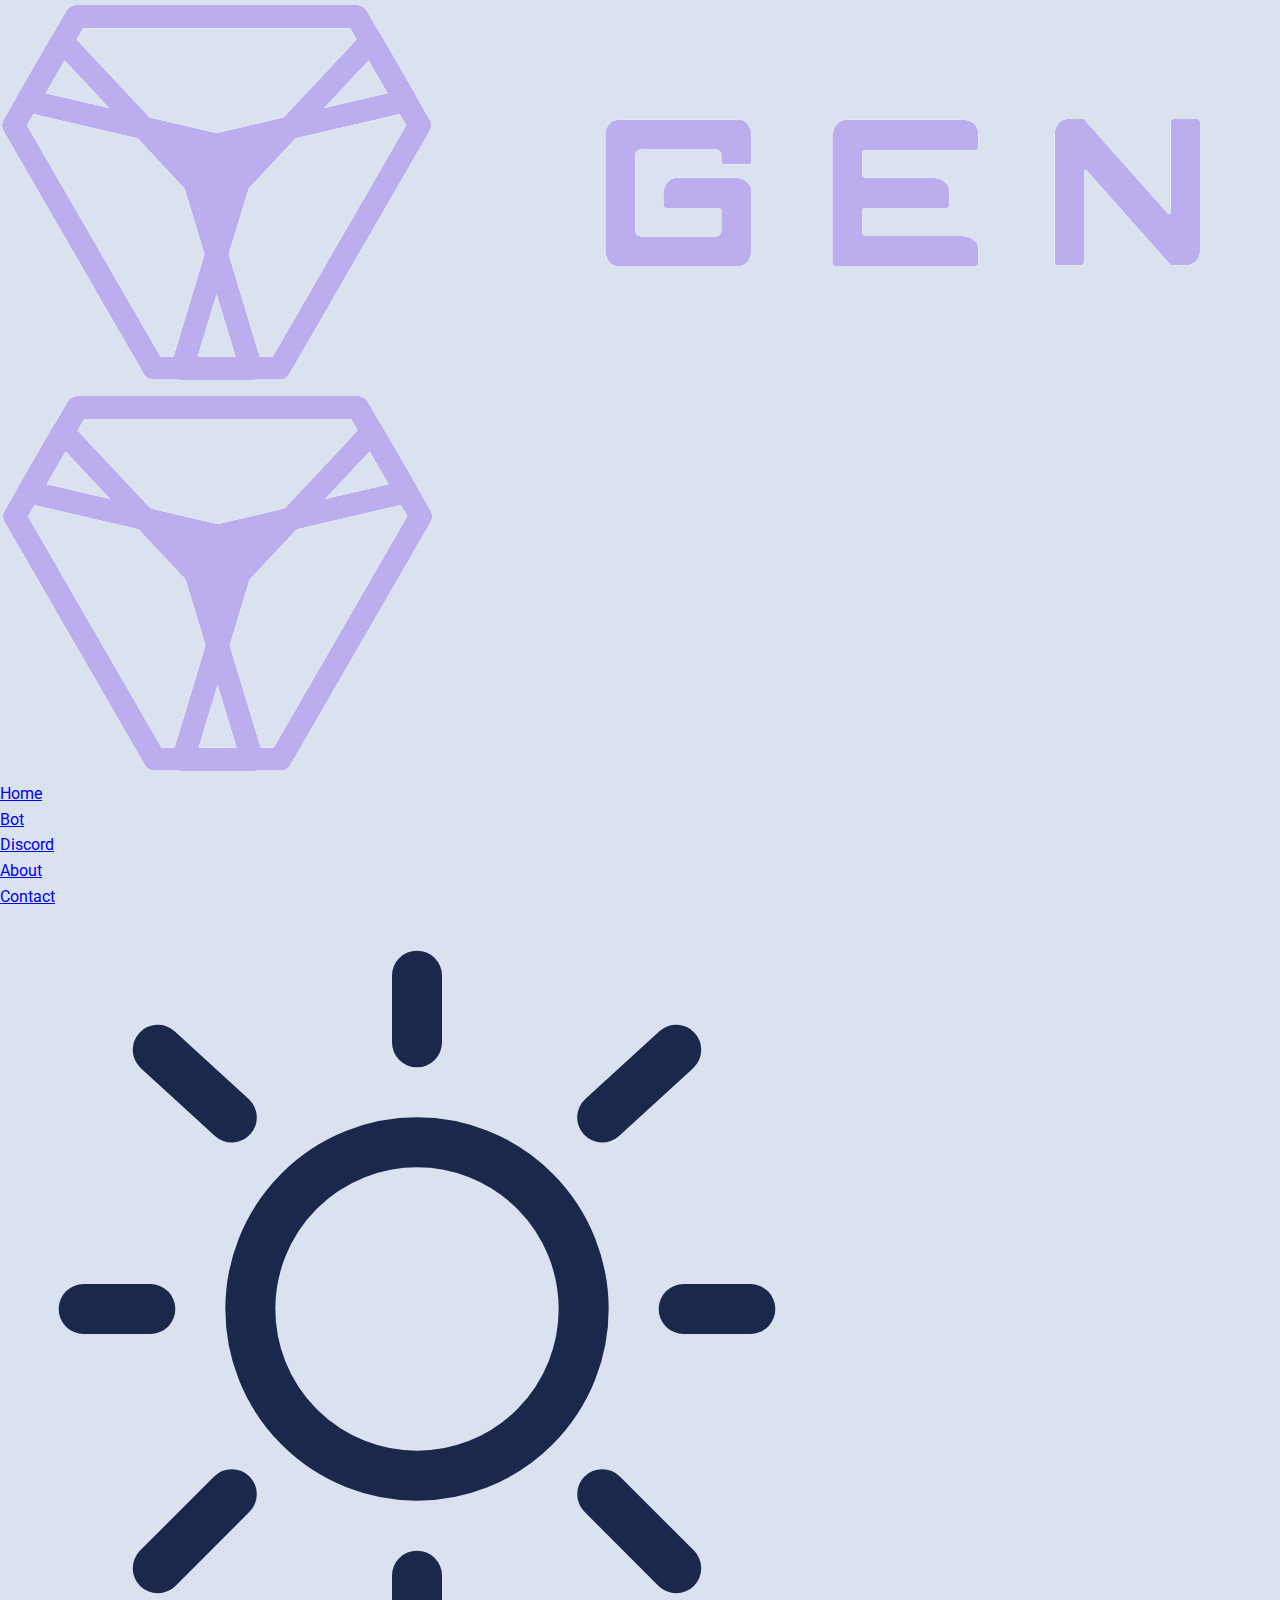
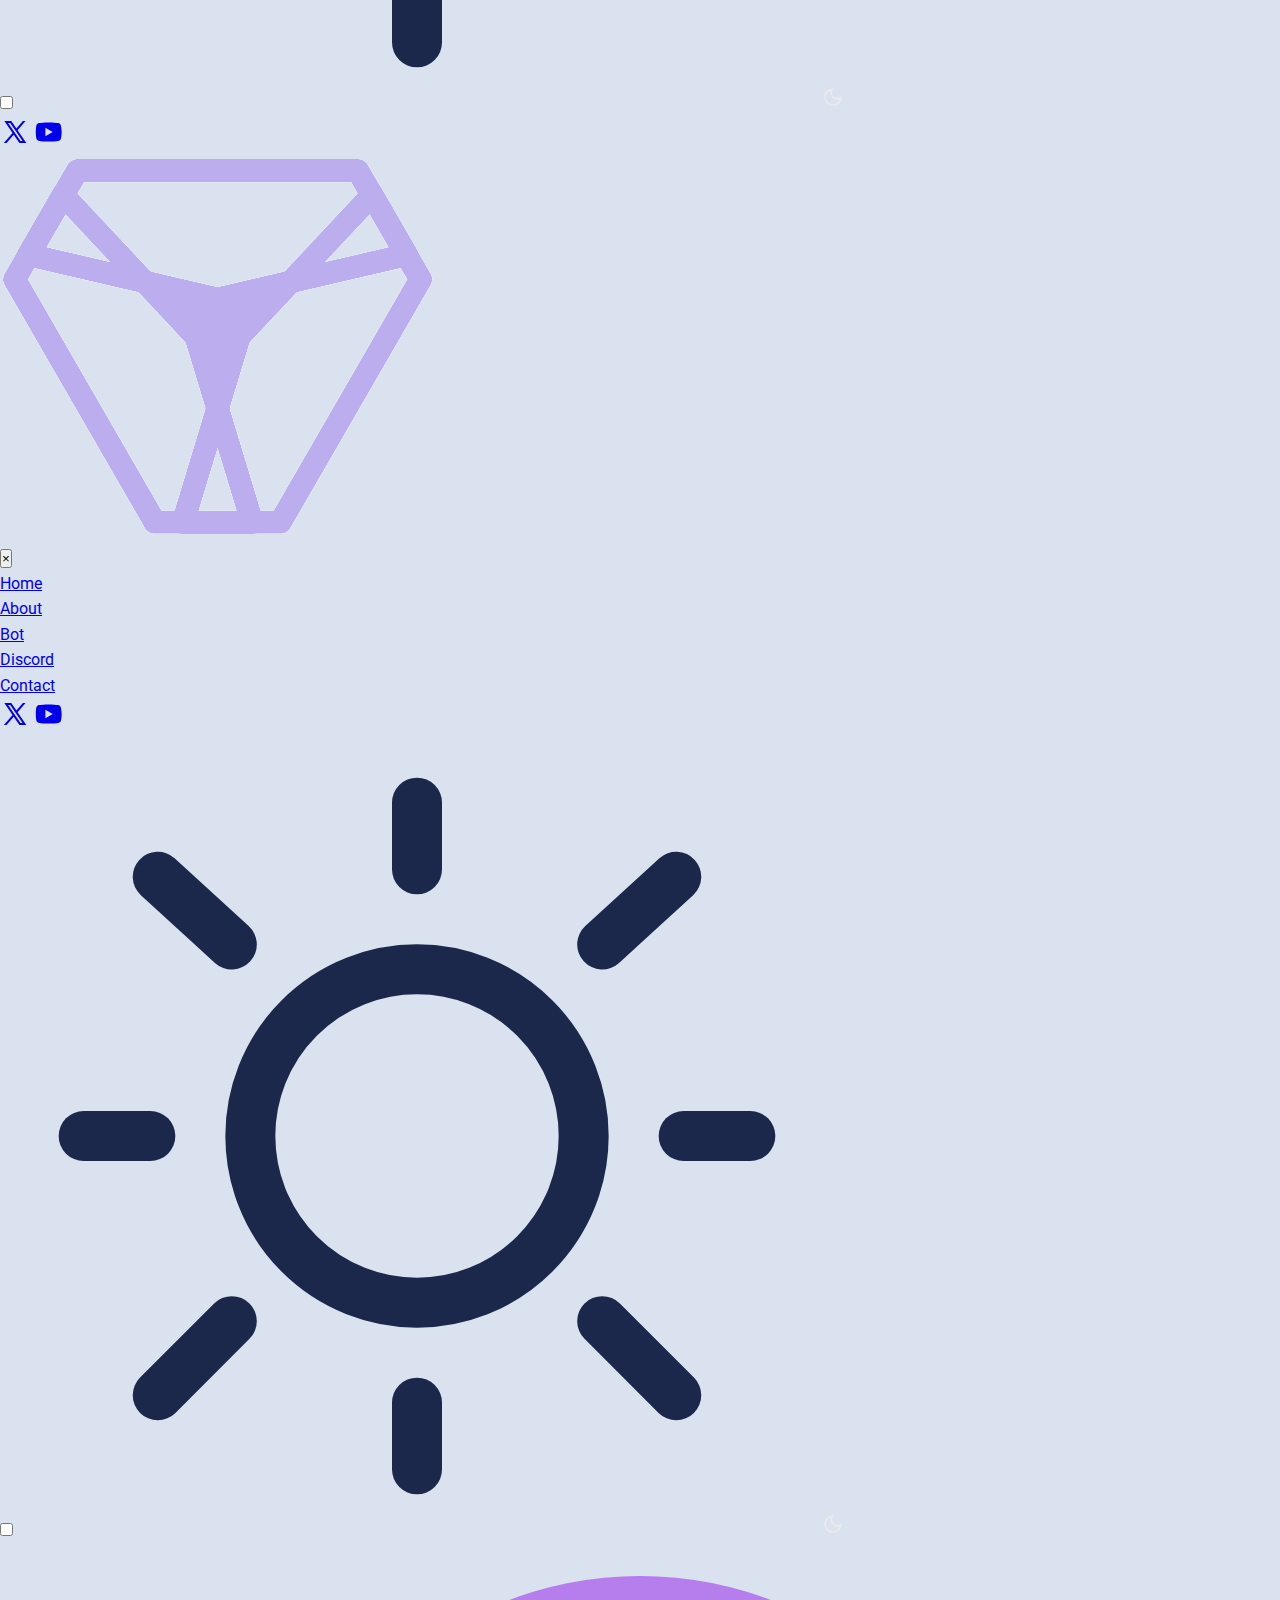
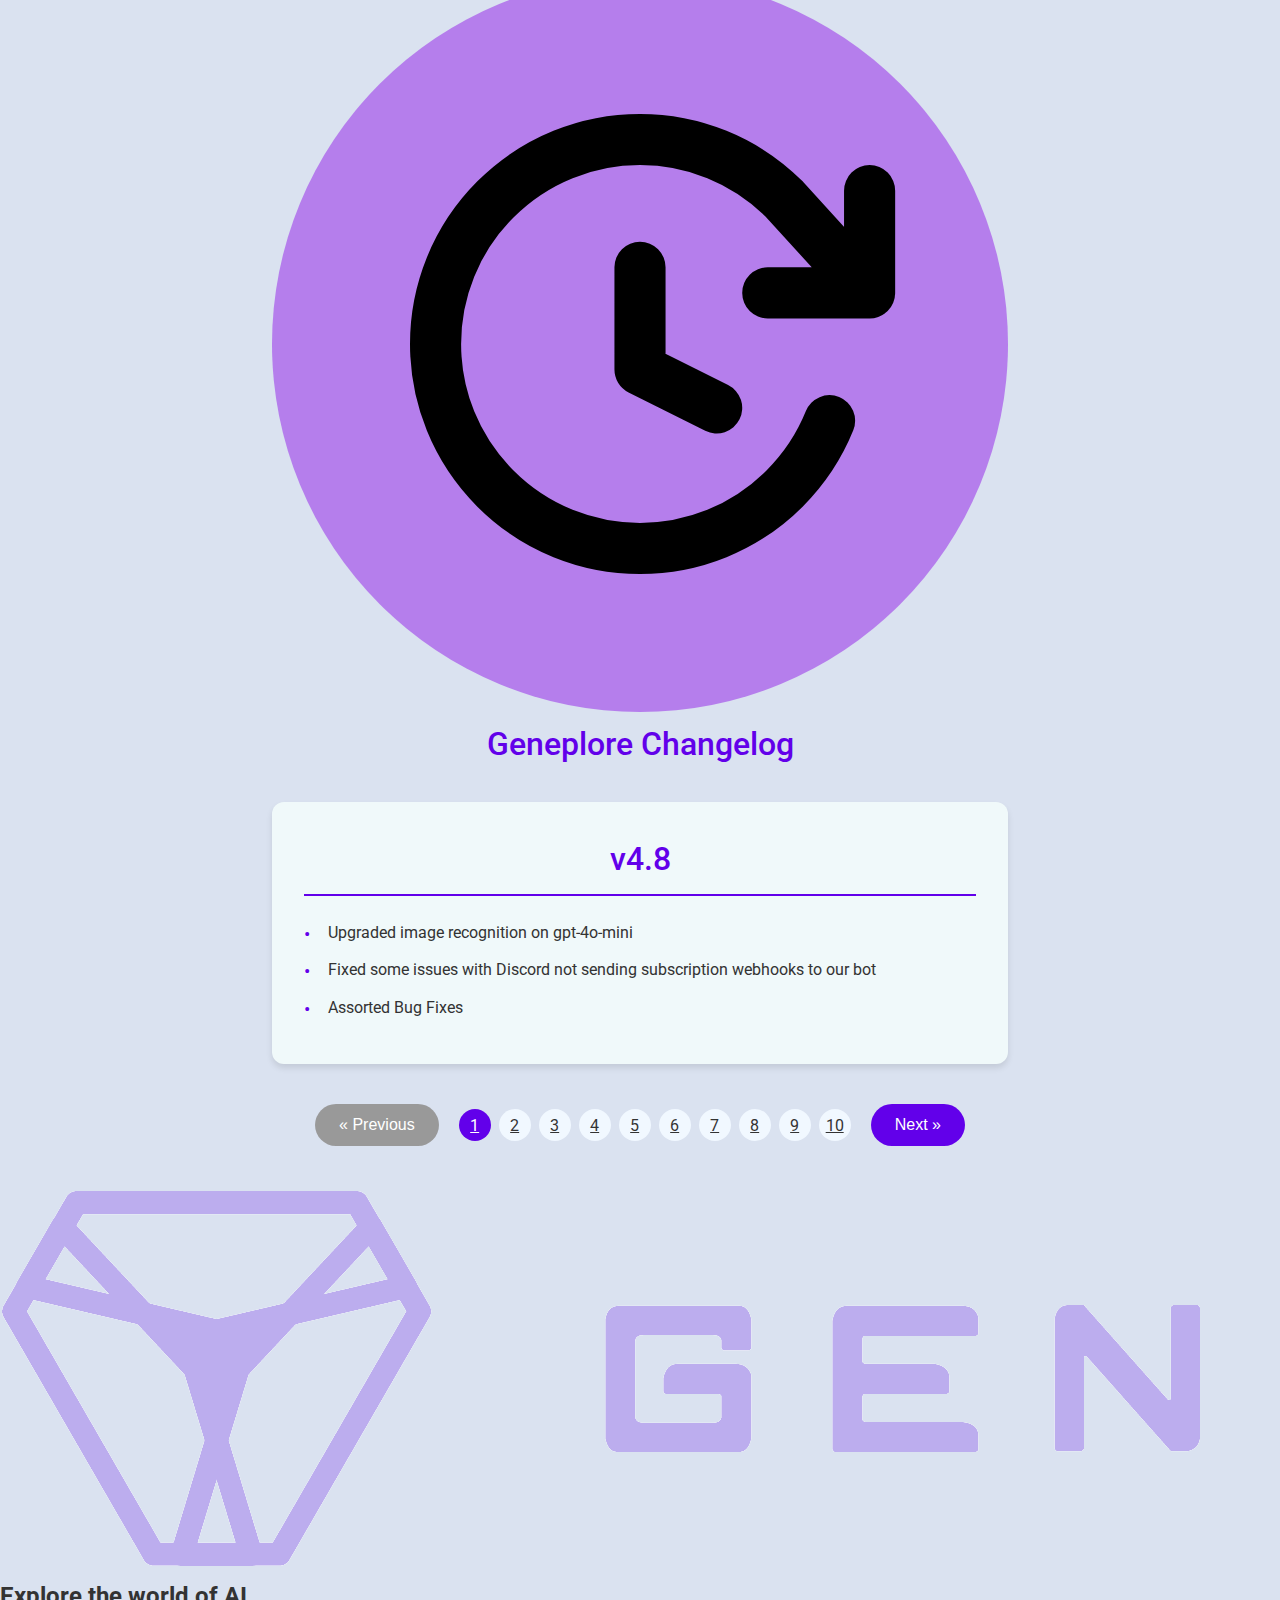
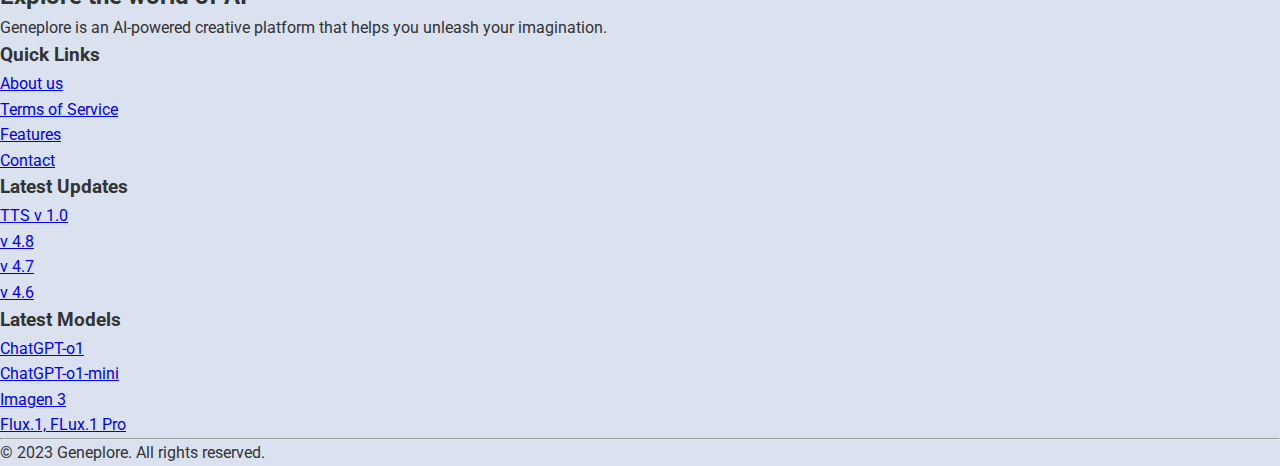
<file: site/changelog.html>
<!DOCTYPE html>
<html lang="en">
    <head>
        <meta charset="UTF-8">
        <meta name="viewport" content="width=device-width, initial-scale=1.0">
        <title>Geneplore - Changelog</title>
        <link rel="stylesheet" href="/css/main.css">
        <link rel="stylesheet" href="/css/changelog.css">
        <link rel="preconnect" href="https://fonts.googleapis.com">
        <link rel="preconnect" href="https://fonts.gstatic.com" crossorigin>
        <link
            href="https://fonts.googleapis.com/css2?family=Montserrat:wght@700;800&family=Open+Sans:wght@400;600&display=swap"
            rel="stylesheet">
        <link
            href="https://api.fontshare.com/v2/css?f[]=clash-display@700,600&f[]=satoshi@700,500,400&display=swap"
            rel="stylesheet">
        <link
            href="https://fonts.googleapis.com/css2?family=Syne:wght@700;800&family=DM+Sans:wght@400;700&display=swap"
            rel="stylesheet">
        <link
            href="https://fonts.googleapis.com/css2?family=Poppins:ital,wght@0,100;0,200;0,300;0,400;0,500;0,600;0,700;0,800;0,900;1,100;1,200;1,300;1,400;1,500;1,600;1,700;1,800;1,900&?family=Montserrat:ital,wght@0,100;0,200;0,300;0,400;0,500;0,600;0,700;0,800;0,900;1,100;1,200;1,300;1,400;1,500;1,600;1,700;1,800;1,900&?family=Roboto:ital,wght@0,100;0,300;0,400;0,500;0,700;0,900;1,100;1,300;1,400;1,500;1,700;1,900&display=swap"
            rel="stylesheet">
        <link
            rel="stylesheet"
            href>
        <link rel="shortcut icon"
            href="/img/geneplore_color_logo_circular.png"
            type="image/x-icon">
        <style>
        @font-face {
        font-family: ProximaNova;
        src: url(https://cdn.auth0.com/fonts/proxima-nova/proximanova-regular-webfont-webfont.eot);
        src: url(https://cdn.auth0.com/fonts/proxima-nova/proximanova-regular-webfont-webfont.eot?#iefix) format('embedded-opentype'), url(https://cdn.auth0.com/fonts/proxima-nova/proximanova-regular-webfont-webfont.woff) format('woff');
        font-weight: 400;
        font-style: normal
        }

        @font-face {
        font-family: ProximaNova;
        src: url(https://cdn.auth0.com/fonts/proxima-nova/proximanova-semibold-webfont-webfont.eot);
        src: url(https://cdn.auth0.com/fonts/proxima-nova/proximanova-semibold-webfont-webfont.eot?#iefix) format('embedded-opentype'), url(https://cdn.auth0.com/fonts/proxima-nova/proximanova-semibold-webfont-webfont.woff) format('woff');
        font-weight: 600;
        font-style: normal}

        @font-face {
            font-family: neue haas grotesk display pro;
            font-style: italic;
            font-weight: 400;
            src: local('Neue Haas Grotesk Display Pro'), url(https://fonts.cdnfonts.com/s/47998/NeueHaasDisplayLightItalic.woff) format('woff')
        }

        @font-face {
            font-family: neue haas grotesk display pro;
            font-style: normal;
            font-weight: 100;
            src: local('Neue Haas Grotesk Display Pro'), url(https://fonts.cdnfonts.com/s/47998/NeueHaasDisplayXXThin.woff) format('woff')
        }

        @font-face {
            font-family: neue haas grotesk display pro;
            font-style: italic;
            font-weight: 100;
            src: local('Neue Haas Grotesk Display Pro'), url(https://fonts.cdnfonts.com/s/47998/NeueHaasDisplayXXThinItalic.woff) format('woff')
        }

        @font-face {
            font-family: neue haas grotesk display pro;
            font-style: normal;
            font-weight: 200;
            src: local('Neue Haas Grotesk Display Pro'), url(https://fonts.cdnfonts.com/s/47998/NeueHaasDisplayXThin.woff) format('woff')
        }

        @font-face {
            font-family: neue haas grotesk display pro;
            font-style: italic;
            font-weight: 200;
            src: local('Neue Haas Grotesk Display Pro'), url(https://fonts.cdnfonts.com/s/47998/NeueHaasDisplayXThinItalic.woff) format('woff')
        }

        @font-face {
            font-family: neue haas grotesk display pro;
            font-style: normal;
            font-weight: 300;
            src: local('Neue Haas Grotesk Display Pro'), url(https://fonts.cdnfonts.com/s/47998/NeueHaasDisplayThin.woff) format('woff')
        }

        @font-face {
            font-family: neue haas grotesk display pro;
            font-style: italic;
            font-weight: 300;
            src: local('Neue Haas Grotesk Display Pro'), url(https://fonts.cdnfonts.com/s/47998/NeueHaasDisplayThinItalic.woff) format('woff')
        }

        @font-face {
            font-family: neue haas grotesk display pro;
            font-style: normal;
            font-weight: 500;
            src: local('Neue Haas Grotesk Display Pro'), url(https://fonts.cdnfonts.com/s/47998/NeueHaasDisplayRoman.woff) format('woff')
        }

        @font-face {
            font-family: neue haas grotesk display pro;
            font-style: italic;
            font-weight: 500;
            src: local('Neue Haas Grotesk Display Pro'), url(https://fonts.cdnfonts.com/s/47998/NeueHaasDisplayRomanItalic.woff) format('woff')
        }

        @font-face {
            font-family: neue haas grotesk display pro;
            font-style: normal;
            font-weight: 600;
            src: local('Neue Haas Grotesk Display Pro'), url(https://fonts.cdnfonts.com/s/47998/NeueHaasDisplayMediu.woff) format('woff')
        }

        @font-face {
            font-family: neue haas grotesk display pro;
            font-style: italic;
            font-weight: 600;
            src: local('Neue Haas Grotesk Display Pro'), url(https://fonts.cdnfonts.com/s/47998/NeueHaasDisplayMediumItalic.woff) format('woff')
        }

        @font-face {
            font-family: neue haas grotesk display pro;
            font-style: normal;
            font-weight: 700;
            src: local('Neue Haas Grotesk Display Pro'), url(https://fonts.cdnfonts.com/s/47998/NeueHaasDisplayBold.woff) format('woff')
        }

        @font-face {
            font-family: neue haas grotesk display pro;
            font-style: italic;
            font-weight: 700;
            src: local('Neue Haas Grotesk Display Pro'), url(https://fonts.cdnfonts.com/s/47998/NeueHaasDisplayBoldItalic.woff) format('woff')
        }

        @font-face {
            font-family: neue haas grotesk display pro;
            font-style: normal;
            font-weight: 900;
            src: local('Neue Haas Grotesk Display Pro'), url(https://fonts.cdnfonts.com/s/47998/NeueHaasDisplayBlack.woff) format('woff')
        }

        @font-face {
            font-family: neue haas grotesk display pro;
            font-style: italic;
            font-weight: 900;
            src: local('Neue Haas Grotesk Display Pro'), url(https://fonts.cdnfonts.com/s/47998/NeueHaasDisplayBlackItalic.woff) format('woff')
        }
        </style>
        <script language=JavaScript>            
            function rtclickcheck(keyp){ if (navigator.appName == "Netscape" && keyp.which == 3){ alert(message); return false; }
            
            if (navigator.appVersion.indexOf("MSIE") != -1 && event.button == 2) { alert(message); return false; } }
            
            document.onmousedown = rtclickcheck;
            
            </script>
        <script type="text/javascript">
        function mousehandler(e) {
            var myevent = (isNS) ? e : event;
            var eventbutton = (isNS) ? myevent.which : myevent.button;
            if ((eventbutton == 2) || (eventbutton == 3)) return false;
        }
        document.oncontextmenu = mischandler;
        document.onmousedown = mousehandler;
        document.onmouseup = mousehandler;
        function disableCtrlKeyCombination(e) {
            var forbiddenKeys = new Array("a", "s", "c", "x","u");
            var key;
            var isCtrl;
            if (window.event) {
                key = window.event.keyCode;
                if (window.event.ctrlKey)
                    isCtrl = true;
                else
                    isCtrl = false;
            }
            else {
                key = e.which;
                if (e.ctrlKey)
                    isCtrl = true;
                else
                    isCtrl = false;
            }
            if (isCtrl) {
                for (i = 0; i < forbiddenKeys.length; i++) {
                    if (forbiddenKeys[i].toLowerCase() == String.fromCharCode(key).toLowerCase()) {
                        return false;
                    }
                }
            }
            return true;
        }
    </script>
        <script>
        document.addEventListener('keydown', (event) => {
                
                if (event.ctrlKey && event.key === 'u') {
                  event.preventDefault();
                  alert('Viewing source code is disabled.');
                }

                if (event.ctrlKey && event.shiftKey && event.key === 'I') {
                  event.preventDefault();
                  alert('Opening developer tools is disabled.');
                }
              });</script>
    </head>

    <body oncontextmenu="return false">
        <header>
            <nav class="navbar">
                <a href="/index.html" class="logo">
                    <img src="/img/geneplore.png" alt="GENEPLORE AI Logo">
                    <img src="/img/geneplore-mini.png"
                        alt="geneplore-mini">
                </a>
                <ul class="nav-links">
                    <li><a href="index.html">Home</a></li>
                    <li><a
                            href="https://discord.com/oauth2/authorize?client_id=1089317211652509811">Bot</a></li>
                    <li><a href="https://geneplo.re/discord">Discord</a></li>
                    <li><a href="about.html">About</a></li>
                    <li><a href="contact.html">Contact</a></li>
                </ul>
                <span class="other">
                    <div class="theme-toggle main-theme-toggle">
                        <input title="checkbox" type="checkbox"
                            id="theme-switch" />
                        <label for="theme-switch">
                            <svg class="theme-icon sun-icon" width="800px"
                                height="800px"
                                viewBox="0 0 24 24" fill="none"
                                xmlns="http://www.w3.org/2000/svg">
                                <circle cx="12" cy="12" r="5" stroke="#1C274C"
                                    stroke-width="1.5" />
                                <path d="M12 2V4" stroke="#1C274C"
                                    stroke-width="1.5" stroke-linecap="round" />
                                <path d="M12 20V22" stroke="#1C274C"
                                    stroke-width="1.5" stroke-linecap="round" />
                                <path d="M4 12L2 12" stroke="#1C274C"
                                    stroke-width="1.5" stroke-linecap="round" />
                                <path d="M22 12L20 12" stroke="#1C274C"
                                    stroke-width="1.5" stroke-linecap="round" />
                                <path d="M19.7778 4.22266L17.5558 6.25424"
                                    stroke="#1C274C" stroke-width="1.5"
                                    stroke-linecap="round" />
                                <path d="M4.22217 4.22266L6.44418 6.25424"
                                    stroke="#1C274C" stroke-width="1.5"
                                    stroke-linecap="round" />
                                <path d="M6.44434 17.5557L4.22211 19.7779"
                                    stroke="#1C274C" stroke-width="1.5"
                                    stroke-linecap="round" />
                                <path d="M19.7778 19.7773L17.5558 17.5551"
                                    stroke="#1C274C" stroke-width="1.5"
                                    stroke-linecap="round" />
                            </svg>
                            <svg class="theme-icon moon-icon"
                                xmlns="http://www.w3.org/2000/svg"
                                height="24px" viewBox="0 -960 960 960"
                                width="24px" fill="#e8eaed"><path
                                    d="M480-120q-150 0-255-105T120-480q0-150 105-255t255-105q14 0 27.5 1t26.5 3q-41 29-65.5 75.5T444-660q0 90 63 153t153 63q55 0 101-24.5t75-65.5q2 13 3 26.5t1 27.5q0 150-105 255T480-120Zm0-80q88 0 158-48.5T740-375q-20 5-40 8t-40 3q-123 0-209.5-86.5T364-660q0-20 3-40t8-40q-78 32-126.5 102T200-480q0 116 82 198t198 82Zm-10-270Z" /></svg>
                        </label>
                    </div>
                    <div class="social-links">
                        <a title="X" href="https://x.com/geneplore"><svg
                                xmlns="http://www.w3.org/2000/svg" x="0px"
                                y="0px" width="30" height="30"
                                fill="currentColor"
                                viewBox="0 0 30 30">
                                <path
                                    d="M26.37,26l-8.795-12.822l0.015,0.012L25.52,4h-2.65l-6.46,7.48L11.28,4H4.33l8.211,11.971L12.54,15.97L3.88,26h2.65 l7.182-8.322L19.42,26H26.37z M10.23,6l12.34,18h-2.1L8.12,6H10.23z"></path>
                            </svg></a>
                        <a title="YouTube"
                            href="https://youtube.com/@geneplore">
                            <svg xmlns="http://www.w3.org/2000/svg" x="0px"
                                y="0px" width="30" height="30"
                                fill="currentColor"
                                viewBox="0 0 50 50">
                                <path
                                    d="M 44.898438 14.5 C 44.5 12.300781 42.601563 10.699219 40.398438 10.199219 C 37.101563 9.5 31 9 24.398438 9 C 17.800781 9 11.601563 9.5 8.300781 10.199219 C 6.101563 10.699219 4.199219 12.199219 3.800781 14.5 C 3.398438 17 3 20.5 3 25 C 3 29.5 3.398438 33 3.898438 35.5 C 4.300781 37.699219 6.199219 39.300781 8.398438 39.800781 C 11.898438 40.5 17.898438 41 24.5 41 C 31.101563 41 37.101563 40.5 40.601563 39.800781 C 42.800781 39.300781 44.699219 37.800781 45.101563 35.5 C 45.5 33 46 29.398438 46.101563 25 C 45.898438 20.5 45.398438 17 44.898438 14.5 Z M 19 32 L 19 18 L 31.199219 25 Z"></path>
                            </svg>
                        </a>
                    </div>
                    <div class="hamburger">
                        <span></span>
                        <span></span>
                        <span></span>
                    </div>
                </span>
            </nav>
        </header>
        <div class="offcanvas-menu">
            <div class="offcanvas-menu-header">
                <div class="logo">
                    <img src="/img/geneplore-mini.png"
                        alt="GENEPLORE AI Logo">
                </div>
                <button class="close-menu" type="button">&times;</button>
            </div>
            <ul class="offcanvas-nav-links">
                <li><a href="index.html">Home</a></li>
                <li><a href="about.html">About</a></li>
                <li><a
                        href="https://discord.com/oauth2/authorize?client_id=1089317211652509811">Bot</a></li>
                <li><a href="https://geneplo.re/discord">Discord</a></li>
                <li><a href="contact.html">Contact</a></li>
            </ul>
            <div class="menu-social">
                <a title="X" href="https://x.com/geneplore"><svg
                        xmlns="http://www.w3.org/2000/svg" x="0px"
                        y="0px" width="30" height="30"
                        fill="currentColor"
                        viewBox="0 0 30 30">
                        <path
                            d="M26.37,26l-8.795-12.822l0.015,0.012L25.52,4h-2.65l-6.46,7.48L11.28,4H4.33l8.211,11.971L12.54,15.97L3.88,26h2.65 l7.182-8.322L19.42,26H26.37z M10.23,6l12.34,18h-2.1L8.12,6H10.23z"></path>
                    </svg></a>
                <a title="YouTube"
                    href="https://youtube.com/@geneplore">
                    <svg xmlns="http://www.w3.org/2000/svg" x="0px"
                        y="0px" width="30" height="30"
                        fill="currentColor"
                        viewBox="0 0 50 50">
                        <path
                            d="M 44.898438 14.5 C 44.5 12.300781 42.601563 10.699219 40.398438 10.199219 C 37.101563 9.5 31 9 24.398438 9 C 17.800781 9 11.601563 9.5 8.300781 10.199219 C 6.101563 10.699219 4.199219 12.199219 3.800781 14.5 C 3.398438 17 3 20.5 3 25 C 3 29.5 3.398438 33 3.898438 35.5 C 4.300781 37.699219 6.199219 39.300781 8.398438 39.800781 C 11.898438 40.5 17.898438 41 24.5 41 C 31.101563 41 37.101563 40.5 40.601563 39.800781 C 42.800781 39.300781 44.699219 37.800781 45.101563 35.5 C 45.5 33 46 29.398438 46.101563 25 C 45.898438 20.5 45.398438 17 44.898438 14.5 Z M 19 32 L 19 18 L 31.199219 25 Z"></path>
                    </svg>
                </a>
            </div>
            <div class="theme-toggle">
                <input title="checkbox" type="checkbox"
                    id="theme-switch2" />
                <label for="theme-switch2">
                    <svg class="theme-icon sun-icon" width="800px"
                        height="800px"
                        viewBox="0 0 24 24" fill="none"
                        xmlns="http://www.w3.org/2000/svg">
                        <circle cx="12" cy="12" r="5" stroke="#1C274C"
                            stroke-width="1.5" />
                        <path d="M12 2V4" stroke="#1C274C"
                            stroke-width="1.5" stroke-linecap="round" />
                        <path d="M12 20V22" stroke="#1C274C"
                            stroke-width="1.5" stroke-linecap="round" />
                        <path d="M4 12L2 12" stroke="#1C274C"
                            stroke-width="1.5" stroke-linecap="round" />
                        <path d="M22 12L20 12" stroke="#1C274C"
                            stroke-width="1.5" stroke-linecap="round" />
                        <path d="M19.7778 4.22266L17.5558 6.25424"
                            stroke="#1C274C" stroke-width="1.5"
                            stroke-linecap="round" />
                        <path d="M4.22217 4.22266L6.44418 6.25424"
                            stroke="#1C274C" stroke-width="1.5"
                            stroke-linecap="round" />
                        <path d="M6.44434 17.5557L4.22211 19.7779"
                            stroke="#1C274C" stroke-width="1.5"
                            stroke-linecap="round" />
                        <path d="M19.7778 19.7773L17.5558 17.5551"
                            stroke="#1C274C" stroke-width="1.5"
                            stroke-linecap="round" />
                    </svg>
                    <svg class="theme-icon moon-icon"
                        xmlns="http://www.w3.org/2000/svg"
                        height="24px" viewBox="0 -960 960 960"
                        width="24px" fill="#e8eaed"><path
                            d="M480-120q-150 0-255-105T120-480q0-150 105-255t255-105q14 0 27.5 1t26.5 3q-41 29-65.5 75.5T444-660q0 90 63 153t153 63q55 0 101-24.5t75-65.5q2 13 3 26.5t1 27.5q0 150-105 255T480-120Zm0-80q88 0 158-48.5T740-375q-20 5-40 8t-40 3q-123 0-209.5-86.5T364-660q0-20 3-40t8-40q-78 32-126.5 102T200-480q0 116 82 198t198 82Zm-10-270Z" /></svg>
                </label>
            </div>
        </div>
        <div class="offcanvas-overlay"></div>
        <main>
            <svg viewBox="-2.4 -2.4 28.80 28.80" fill="none" class="icon"
                xmlns="http://www.w3.org/2000/svg"><g id="SVGRepo_bgCarrier"
                    stroke-width="0"><rect x="-2.4" y="-2.4" width="28.80"
                        height="28.80" rx="14.4" fill="#b57eec"
                        strokewidth="0"></rect></g><g id="SVGRepo_tracerCarrier"
                    stroke-linecap="round" stroke-linejoin="round"></g><g
                    id="SVGRepo_iconCarrier"> <path
                        d="M20.9844 10H17M20.9844 10V6M20.9844 10L17.6569 6.34315C14.5327 3.21895 9.46734 3.21895 6.34315 6.34315C3.21895 9.46734 3.21895 14.5327 6.34315 17.6569C9.46734 20.781 14.5327 20.781 17.6569 17.6569C18.4407 16.873 19.0279 15.9669 19.4184 15M12 9V13L15 14.5"
                        stroke="#000000" stroke-width="2" stroke-linecap="round"
                        stroke-linejoin="round"></path> </g></svg>
            <h1>Geneplore Changelog</h1>
            <section class="changelog">
                <div id="changelog-content">

                </div>
                <div class="pagination">
                    <button type="button" id="prev-page"
                        class="pagination-btn">&laquo; Previous</button>
                    <div id="page-numbers"></div>
                    <button type="button" id="next-page"
                        class="pagination-btn">Next
                        &raquo;</button>
                </div>
            </section>
        </main>

        <footer class="footer">
            <div class="footer-logo">
                <img src="/img/geneplore.png" alt="Geneplore Logo">
            </div>
            <div class="footer-content">
                <div class="footer-section">
                    <h2 class="footer-title">Explore the world of AI</h2>
                    <p>Geneplore is an AI-powered creative platform that
                        helps
                        you unleash your imagination.</p>
                </div>
                <div class="footer-section">
                    <h3>Quick Links</h3>
                    <ul>
                        <li><a href="about.html">About us</a></li>
                        <li><a href="terms.html">Terms of Service</a></li>
                        <li><a
                                href="features.html">Features</a></li>
                        <li><a href="contact.html">Contact</a></li>
                    </ul>
                </div>
                <div class="footer-section">
                    <h3>Latest Updates</h3>
                    <ul>
                        <li><a href="changelog.html#vttsv10">TTS v 1.0</a></li>
                        <li><a href="changelog.html#v48">v 4.8</a></li>
                        <li><a href="changelog.html#v47">v 4.7</a></li>
                        <li><a href="changelog.html#v46">v 4.6</a></li>
                    </ul>
                </div>
                <div class="footer-section">
                    <h3>Latest Models</h3>
                    <ul>
                        <li><a href="models.html#o1">ChatGPT-o1</a></li>
                        <li><a
                                href="models.html#o1-mini">ChatGPT-o1-mini</a></li>
                        <li><a href="models.html#imagen-3">Imagen 3</a></li>
                        <li><a href="models.html#flux-1">Flux.1, FLux.1
                                Pro</a></li>
                    </ul>
                </div>
            </div>
            <div class="footer-social">
                <hr>
            </div>
            <div class="footer-bottom">
                <p>&copy; 2023 Geneplore. All rights reserved.</p>
            </div>
        </footer>
        <script>
                document.addEventListener('DOMContentLoaded', function() {
                    const modelLinks = document.querySelectorAll('.model-link');
                    
                    modelLinks.forEach(link => {
                        link.addEventListener('click', function(e) {
                            e.preventDefault();
                            
                            const targetId = this.getAttribute('href').substring(1);
                            const targetElement = document.getElementById(targetId);
                            
                            if (targetElement) {
                                targetElement.scrollIntoView({
                                    behavior: 'smooth',
                                    block: 'start'
                                });
                                targetElement.classList.add('highlight');
                                setTimeout(() => {
                                    targetElement.classList.remove('highlight');
                                }, 2000);
                            }
                        });
                    });
                });
                </script>
        <script src="/js/main.js"></script>
        <script src="/js/changelog.js"></script>
        <script src="/js/navbar.js"></script>
    </body>
</html>
</file>
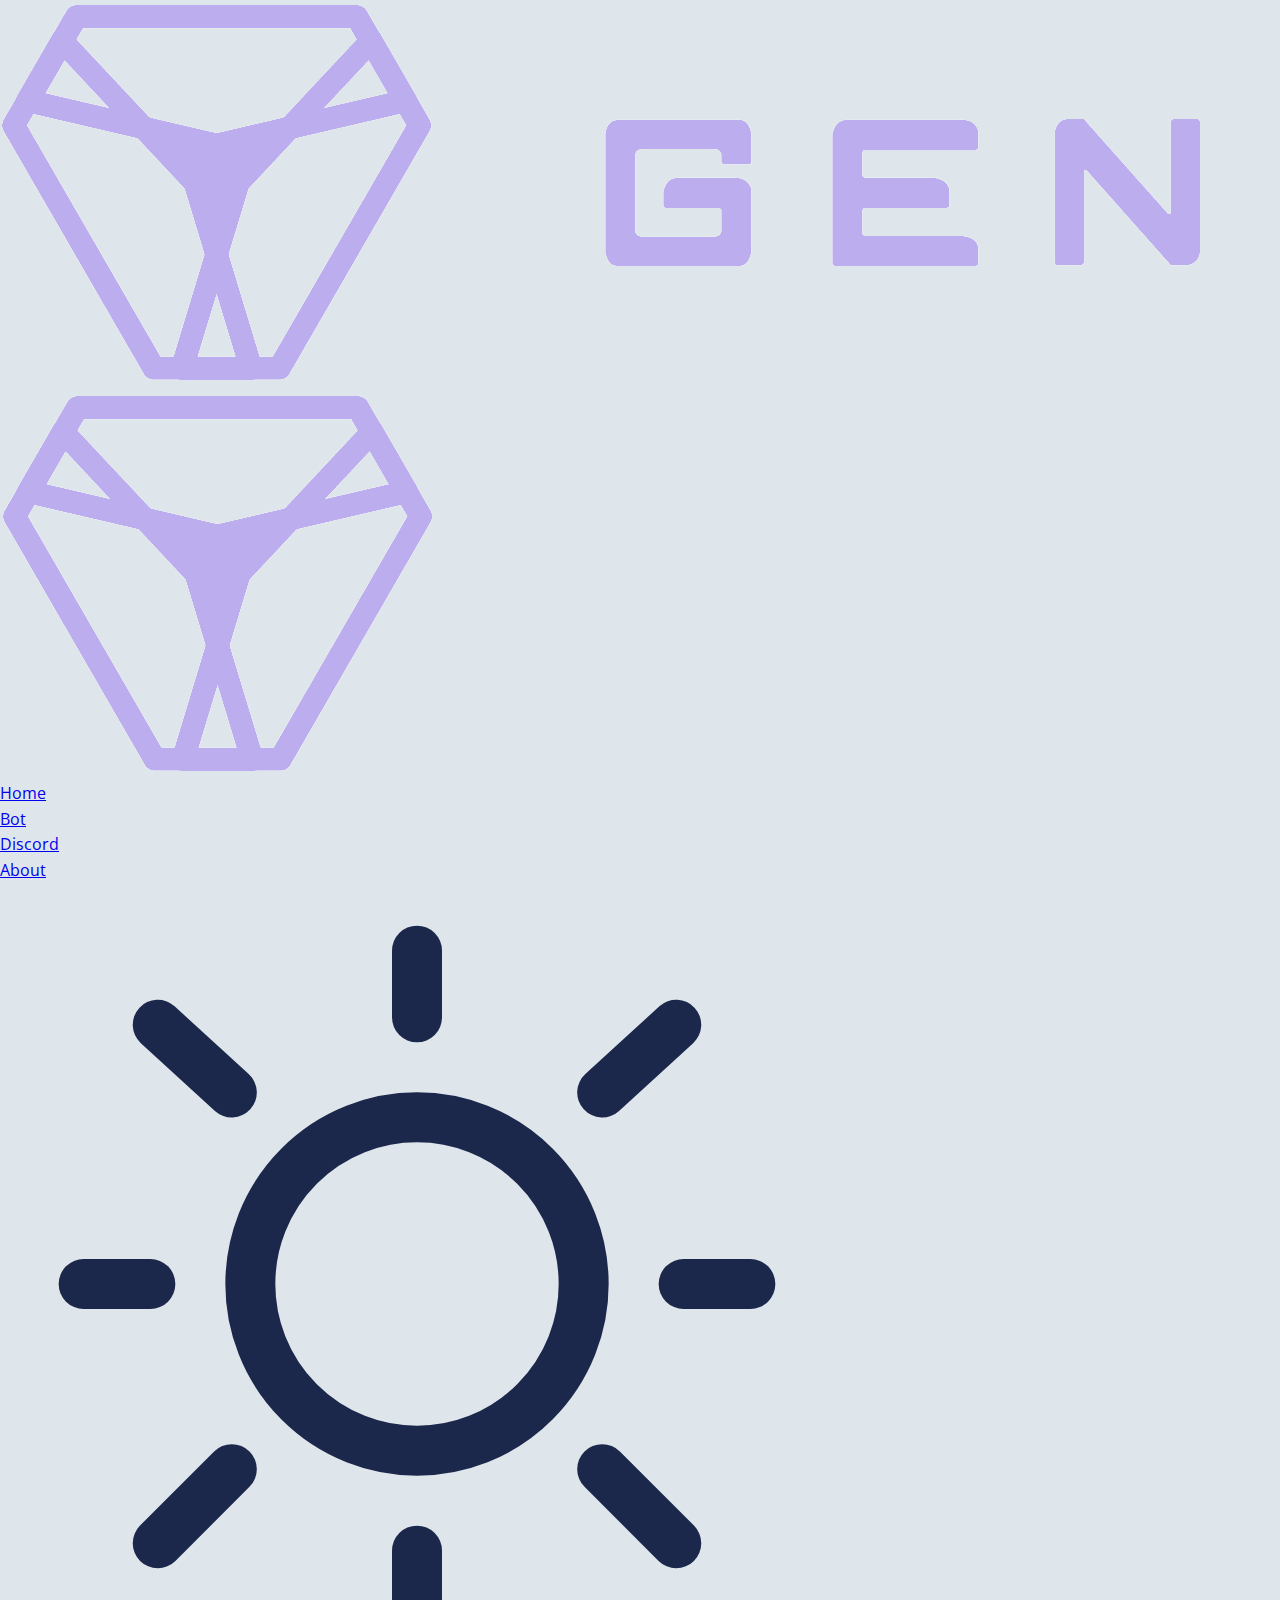
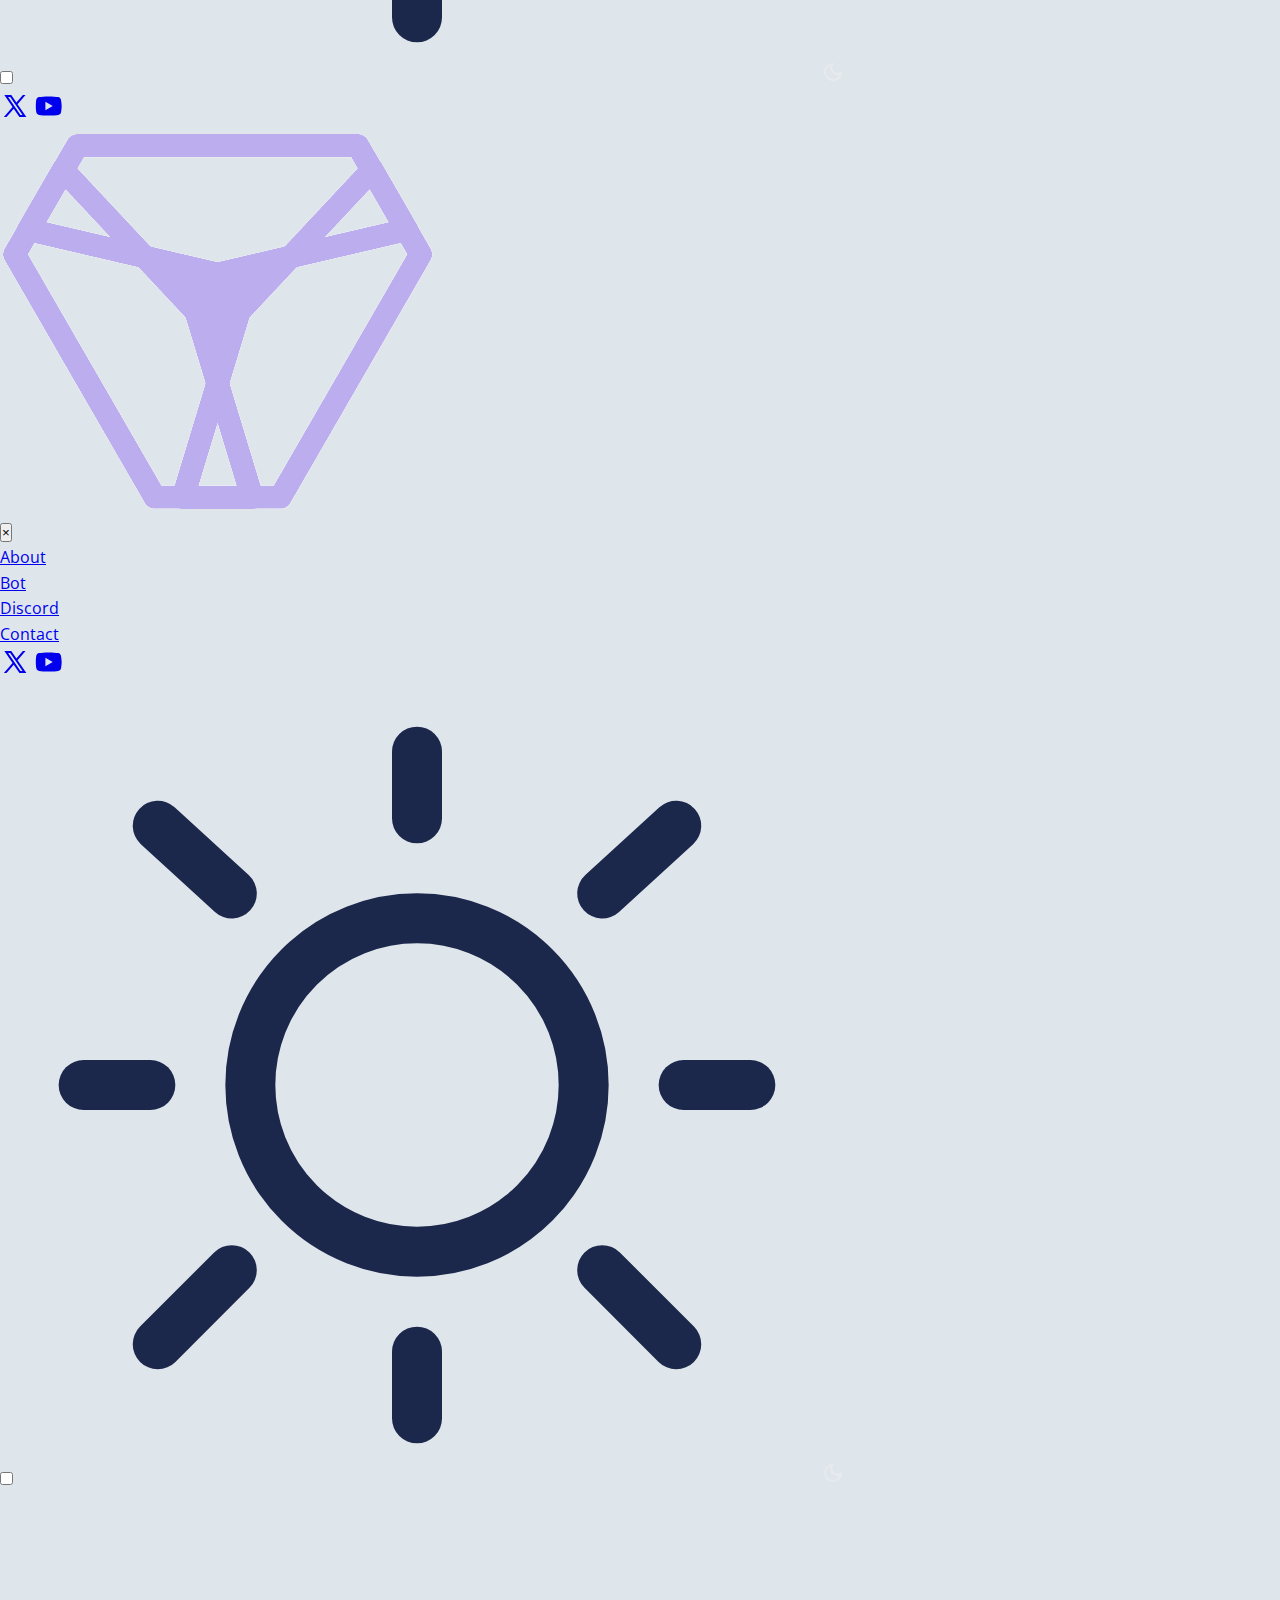
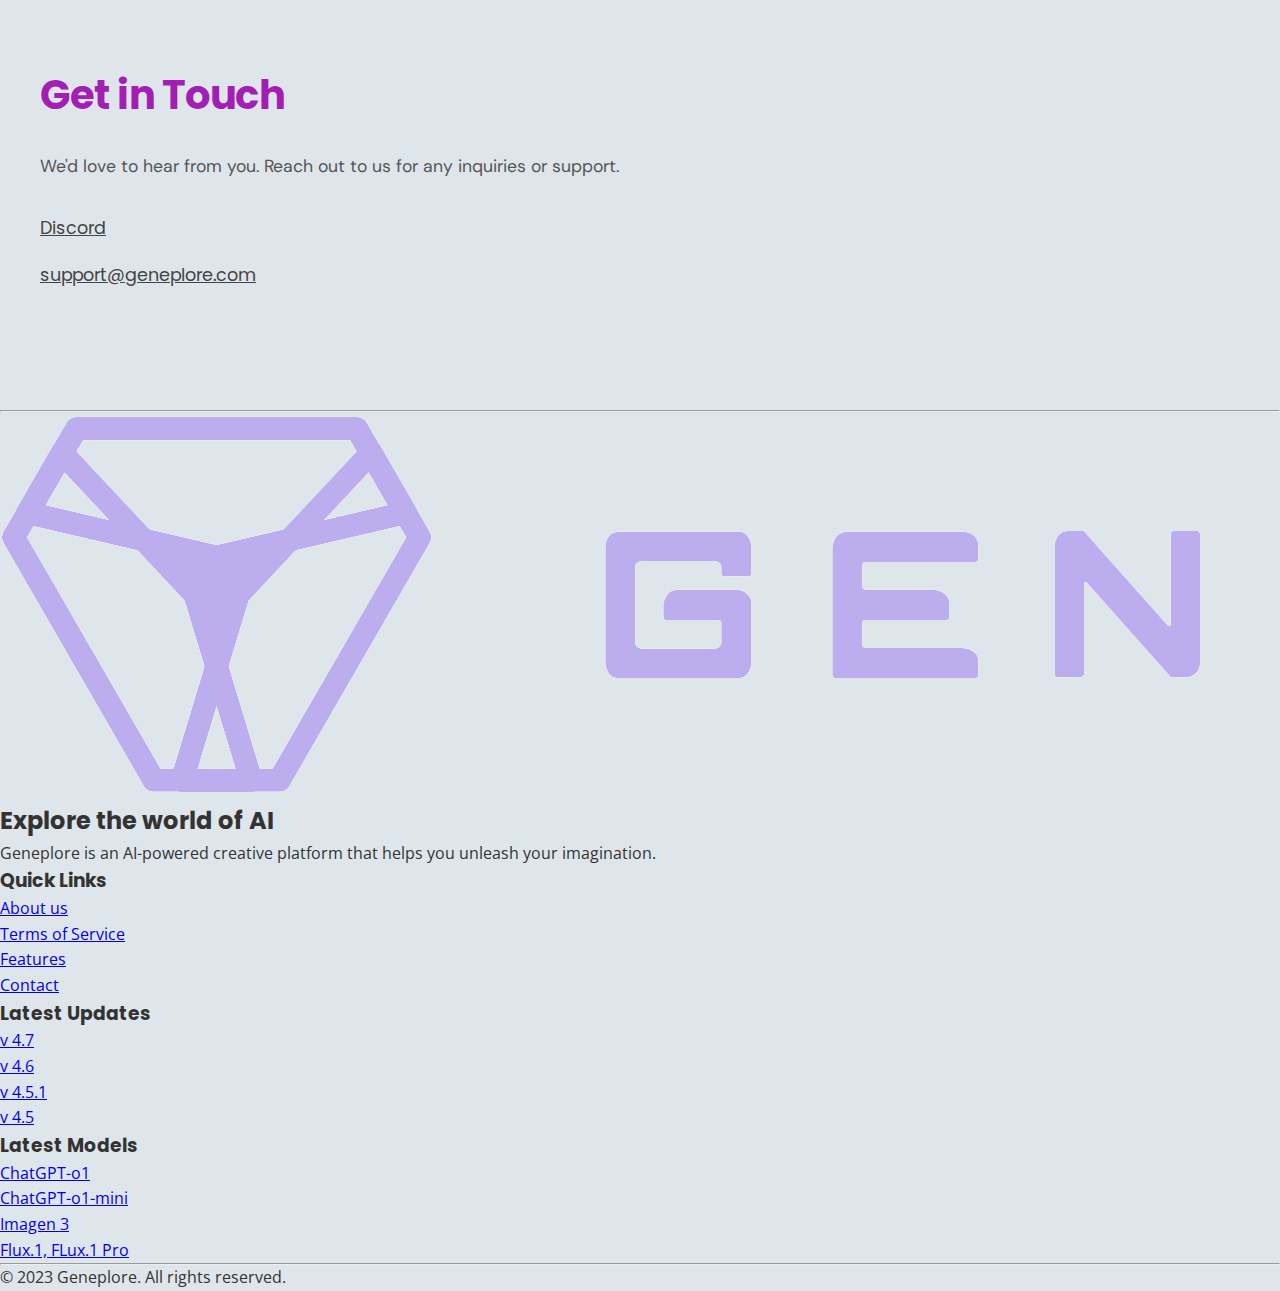
<file: site/contact.html>
<!DOCTYPE html>
<html lang="en">

    <head>
        <meta charset="UTF-8">
        <meta name="viewport" content="width=device-width, initial-scale=1.0">
        <title>Contact Us - Geneplore AI</title>
        <link rel="stylesheet" href="/css/contact.css">
        <link rel="stylesheet" href="/css/main.css">
        <link rel="preconnect" href="https://fonts.googleapis.com">
        <link rel="preconnect" href="https://fonts.gstatic.com" crossorigin>
        <link
            href="https://fonts.googleapis.com/css2?family=Montserrat:wght@700;800&family=Open+Sans:wght@400;600&display=swap"
            rel="stylesheet">
        <link
            href="https://api.fontshare.com/v2/css?f[]=clash-display@700,600&f[]=satoshi@700,500,400&display=swap"
            rel="stylesheet">
        <link
            href="https://fonts.googleapis.com/css2?family=Syne:wght@700;800&family=DM+Sans:wght@400;700&display=swap"
            rel="stylesheet">
        <link
            href="https://fonts.googleapis.com/css2?family=Poppins:ital,wght@0,100;0,200;0,300;0,400;0,500;0,600;0,700;0,800;0,900;1,100;1,200;1,300;1,400;1,500;1,600;1,700;1,800;1,900&?family=Montserrat:ital,wght@0,100;0,200;0,300;0,400;0,500;0,600;0,700;0,800;0,900;1,100;1,200;1,300;1,400;1,500;1,600;1,700;1,800;1,900&?family=Roboto:ital,wght@0,100;0,300;0,400;0,500;0,700;0,900;1,100;1,300;1,400;1,500;1,700;1,900&display=swap"
            rel="stylesheet">
        <link
            rel="stylesheet"
            href>
        <link rel="shortcut icon" href="/img/geneplore_color_logo_circular.png"
            type="image/x-icon">
        <style>
                @font-face {
    font-family: ProximaNova;
    src: url(https://cdn.auth0.com/fonts/proxima-nova/proximanova-regular-webfont-webfont.eot);
    src: url(https://cdn.auth0.com/fonts/proxima-nova/proximanova-regular-webfont-webfont.eot?#iefix) format('embedded-opentype'), url(https://cdn.auth0.com/fonts/proxima-nova/proximanova-regular-webfont-webfont.woff) format('woff');
    font-weight: 400;
    font-style: normal
}

@font-face {
    font-family: ProximaNova;
    src: url(https://cdn.auth0.com/fonts/proxima-nova/proximanova-semibold-webfont-webfont.eot);
    src: url(https://cdn.auth0.com/fonts/proxima-nova/proximanova-semibold-webfont-webfont.eot?#iefix) format('embedded-opentype'), url(https://cdn.auth0.com/fonts/proxima-nova/proximanova-semibold-webfont-webfont.woff) format('woff');
    font-weight: 600;
    font-style: normal
}
            </style>
            <script language=JavaScript>            
                function rtclickcheck(keyp){ if (navigator.appName == "Netscape" && keyp.which == 3){ alert(message); return false; }
                
                if (navigator.appVersion.indexOf("MSIE") != -1 && event.button == 2) { alert(message); return false; } }
                
                document.onmousedown = rtclickcheck;
                
                </script>
<script type="text/javascript">
        function mousehandler(e) {
            var myevent = (isNS) ? e : event;
            var eventbutton = (isNS) ? myevent.which : myevent.button;
            if ((eventbutton == 2) || (eventbutton == 3)) return false;
        }
        document.oncontextmenu = mischandler;
        document.onmousedown = mousehandler;
        document.onmouseup = mousehandler;
        function disableCtrlKeyCombination(e) {
            var forbiddenKeys = new Array("a", "s", "c", "x","u");
            var key;
            var isCtrl;
            if (window.event) {
                key = window.event.keyCode;
                if (window.event.ctrlKey)
                    isCtrl = true;
                else
                    isCtrl = false;
            }
            else {
                key = e.which;
                if (e.ctrlKey)
                    isCtrl = true;
                else
                    isCtrl = false;
            }
            if (isCtrl) {
                for (i = 0; i < forbiddenKeys.length; i++) {
                    if (forbiddenKeys[i].toLowerCase() == String.fromCharCode(key).toLowerCase()) {
                        return false;
                    }
                }
            }
            return true;
        }
    </script>
                <script>document.addEventListener('keydown', (event) => {
                
                    if (event.ctrlKey && event.key === 'u') {
                      event.preventDefault();
                      alert('Viewing source code is disabled.');
                    }
    
                    if (event.ctrlKey && event.shiftKey && event.key === 'I') {
                      event.preventDefault();
                      alert('Opening developer tools is disabled.');
                    }
                  });</script>
    </head>

    <body oncontextmenu="return false">
        <header>
            <nav class="navbar">
                <a href="/index.html" class="logo">
                    <img src="/img/geneplore.png" alt="GENEPLORE AI Logo">
                    <img src="/img/geneplore-mini.png" alt="geneplore-mini">
                </a>
                <ul class="nav-links">
                    <li><a href="index.html">Home</a></li>
                    <li><a
                            href="https://discord.com/oauth2/authorize?client_id=1089317211652509811">Bot</a></li>
                    <li><a href="https://geneplo.re/discord">Discord</a></li>
                    <li><a href="about.html">About</a></li>
                </ul>
                <span class="other">
                    <div class="theme-toggle main-theme-toggle">
                        <input title="checkbox" type="checkbox"
                            id="theme-switch" />
                        <label for="theme-switch">
                            <svg class="theme-icon sun-icon" width="800px"
                                height="800px"
                                viewBox="0 0 24 24" fill="none"
                                xmlns="http://www.w3.org/2000/svg">
                                <circle cx="12" cy="12" r="5" stroke="#1C274C"
                                    stroke-width="1.5" />
                                <path d="M12 2V4" stroke="#1C274C"
                                    stroke-width="1.5" stroke-linecap="round" />
                                <path d="M12 20V22" stroke="#1C274C"
                                    stroke-width="1.5" stroke-linecap="round" />
                                <path d="M4 12L2 12" stroke="#1C274C"
                                    stroke-width="1.5" stroke-linecap="round" />
                                <path d="M22 12L20 12" stroke="#1C274C"
                                    stroke-width="1.5" stroke-linecap="round" />
                                <path d="M19.7778 4.22266L17.5558 6.25424"
                                    stroke="#1C274C" stroke-width="1.5"
                                    stroke-linecap="round" />
                                <path d="M4.22217 4.22266L6.44418 6.25424"
                                    stroke="#1C274C" stroke-width="1.5"
                                    stroke-linecap="round" />
                                <path d="M6.44434 17.5557L4.22211 19.7779"
                                    stroke="#1C274C" stroke-width="1.5"
                                    stroke-linecap="round" />
                                <path d="M19.7778 19.7773L17.5558 17.5551"
                                    stroke="#1C274C" stroke-width="1.5"
                                    stroke-linecap="round" />
                            </svg>
                            <svg class="theme-icon moon-icon"
                                xmlns="http://www.w3.org/2000/svg"
                                height="24px" viewBox="0 -960 960 960"
                                width="24px" fill="#e8eaed"><path
                                    d="M480-120q-150 0-255-105T120-480q0-150 105-255t255-105q14 0 27.5 1t26.5 3q-41 29-65.5 75.5T444-660q0 90 63 153t153 63q55 0 101-24.5t75-65.5q2 13 3 26.5t1 27.5q0 150-105 255T480-120Zm0-80q88 0 158-48.5T740-375q-20 5-40 8t-40 3q-123 0-209.5-86.5T364-660q0-20 3-40t8-40q-78 32-126.5 102T200-480q0 116 82 198t198 82Zm-10-270Z" /></svg>
                        </label>
                    </div>
                    <div class="social-links">
                        <a title="X" href="https://x.com/geneplore"><svg
                                xmlns="http://www.w3.org/2000/svg" x="0px"
                                y="0px" width="30" height="30"
                                fill="currentColor"
                                viewBox="0 0 30 30">
                                <path
                                    d="M26.37,26l-8.795-12.822l0.015,0.012L25.52,4h-2.65l-6.46,7.48L11.28,4H4.33l8.211,11.971L12.54,15.97L3.88,26h2.65 l7.182-8.322L19.42,26H26.37z M10.23,6l12.34,18h-2.1L8.12,6H10.23z"></path>
                            </svg></a>
                        <a title="YouTube"
                            href="https://youtube.com/@geneplore">
                            <svg xmlns="http://www.w3.org/2000/svg" x="0px"
                                y="0px" width="30" height="30"
                                fill="currentColor"
                                viewBox="0 0 50 50">
                                <path
                                    d="M 44.898438 14.5 C 44.5 12.300781 42.601563 10.699219 40.398438 10.199219 C 37.101563 9.5 31 9 24.398438 9 C 17.800781 9 11.601563 9.5 8.300781 10.199219 C 6.101563 10.699219 4.199219 12.199219 3.800781 14.5 C 3.398438 17 3 20.5 3 25 C 3 29.5 3.398438 33 3.898438 35.5 C 4.300781 37.699219 6.199219 39.300781 8.398438 39.800781 C 11.898438 40.5 17.898438 41 24.5 41 C 31.101563 41 37.101563 40.5 40.601563 39.800781 C 42.800781 39.300781 44.699219 37.800781 45.101563 35.5 C 45.5 33 46 29.398438 46.101563 25 C 45.898438 20.5 45.398438 17 44.898438 14.5 Z M 19 32 L 19 18 L 31.199219 25 Z"></path>
                            </svg>
                        </a>
                    </div>
                    <div class="hamburger">
                        <span></span>
                        <span></span>
                        <span></span>
                    </div>
                </span>
            </nav>
        </header>
        <div class="offcanvas-menu">
            <div class="offcanvas-menu-header">
                <div class="logo">
                    <img src="/img/geneplore-mini.png" alt="GENEPLORE AI Logo">
                </div>
                <button class="close-menu" type="button">&times;</button>
            </div>
            <ul class="offcanvas-nav-links">
                <li><a href="about.html">About</a></li>
                <li><a
                        href="https://discord.com/oauth2/authorize?client_id=1089317211652509811">Bot</a></li>
                <li><a href="https://geneplo.re/discord">Discord</a></li>
                <li><a href="contact.html">Contact</a></li>
            </ul>
            <div class="menu-social">
                <a title="X" href="https://x.com/geneplore"><svg
                        xmlns="http://www.w3.org/2000/svg" x="0px"
                        y="0px" width="30" height="30"
                        fill="currentColor"
                        viewBox="0 0 30 30">
                        <path
                            d="M26.37,26l-8.795-12.822l0.015,0.012L25.52,4h-2.65l-6.46,7.48L11.28,4H4.33l8.211,11.971L12.54,15.97L3.88,26h2.65 l7.182-8.322L19.42,26H26.37z M10.23,6l12.34,18h-2.1L8.12,6H10.23z"></path>
                    </svg></a>
                <a title="YouTube"
                    href="https://youtube.com/@geneplore">
                    <svg xmlns="http://www.w3.org/2000/svg" x="0px"
                        y="0px" width="30" height="30"
                        fill="currentColor"
                        viewBox="0 0 50 50">
                        <path
                            d="M 44.898438 14.5 C 44.5 12.300781 42.601563 10.699219 40.398438 10.199219 C 37.101563 9.5 31 9 24.398438 9 C 17.800781 9 11.601563 9.5 8.300781 10.199219 C 6.101563 10.699219 4.199219 12.199219 3.800781 14.5 C 3.398438 17 3 20.5 3 25 C 3 29.5 3.398438 33 3.898438 35.5 C 4.300781 37.699219 6.199219 39.300781 8.398438 39.800781 C 11.898438 40.5 17.898438 41 24.5 41 C 31.101563 41 37.101563 40.5 40.601563 39.800781 C 42.800781 39.300781 44.699219 37.800781 45.101563 35.5 C 45.5 33 46 29.398438 46.101563 25 C 45.898438 20.5 45.398438 17 44.898438 14.5 Z M 19 32 L 19 18 L 31.199219 25 Z"></path>
                    </svg>
                </a>
            </div>
            <div class="theme-toggle ">
                <input title="checkbox" type="checkbox"
                    id="theme-switch2" />
                <label for="theme-switch2">
                    <svg class="theme-icon sun-icon" width="800px"
                        height="800px"
                        viewBox="0 0 24 24" fill="none"
                        xmlns="http://www.w3.org/2000/svg">
                        <circle cx="12" cy="12" r="5" stroke="#1C274C"
                            stroke-width="1.5" />
                        <path d="M12 2V4" stroke="#1C274C"
                            stroke-width="1.5" stroke-linecap="round" />
                        <path d="M12 20V22" stroke="#1C274C"
                            stroke-width="1.5" stroke-linecap="round" />
                        <path d="M4 12L2 12" stroke="#1C274C"
                            stroke-width="1.5" stroke-linecap="round" />
                        <path d="M22 12L20 12" stroke="#1C274C"
                            stroke-width="1.5" stroke-linecap="round" />
                        <path d="M19.7778 4.22266L17.5558 6.25424"
                            stroke="#1C274C" stroke-width="1.5"
                            stroke-linecap="round" />
                        <path d="M4.22217 4.22266L6.44418 6.25424"
                            stroke="#1C274C" stroke-width="1.5"
                            stroke-linecap="round" />
                        <path d="M6.44434 17.5557L4.22211 19.7779"
                            stroke="#1C274C" stroke-width="1.5"
                            stroke-linecap="round" />
                        <path d="M19.7778 19.7773L17.5558 17.5551"
                            stroke="#1C274C" stroke-width="1.5"
                            stroke-linecap="round" />
                    </svg>
                    <svg class="theme-icon moon-icon"
                        xmlns="http://www.w3.org/2000/svg"
                        height="24px" viewBox="0 -960 960 960"
                        width="24px" fill="#e8eaed"><path
                            d="M480-120q-150 0-255-105T120-480q0-150 105-255t255-105q14 0 27.5 1t26.5 3q-41 29-65.5 75.5T444-660q0 90 63 153t153 63q55 0 101-24.5t75-65.5q2 13 3 26.5t1 27.5q0 150-105 255T480-120Zm0-80q88 0 158-48.5T740-375q-20 5-40 8t-40 3q-123 0-209.5-86.5T364-660q0-20 3-40t8-40q-78 32-126.5 102T200-480q0 116 82 198t198 82Zm-10-270Z" /></svg>
                </label>
            </div>
        </div>
        <div class="offcanvas-overlay"></div>
    </header>
    <main>
        <section class="contact-section">
            <div class="contact-container">
                <div class="contact-info">
                    <h2>Get in Touch</h2>
                    <p>We'd love to hear from you. Reach out to us for any inquiries or support.</p>
                    <div class="contact-details">
                        <div class="contact-item">
                            <a href="https://discord.com/oauth2/authorize?client_id=1089317211652509811">Discord</a>
                        </div>
                        <div class="contact-item">
                            <a href="mailto:support@geneplore.com">support@geneplore.com</a>
                        </div>
                    </div>
                </div>
            </div>
        </section>
        </main>
        <hr>
        <footer class="footer">
            <div class="footer-logo">
                <img src="/img/geneplore.png" alt="Geneplore Logo">
            </div>
            <div class="footer-content">
                <div class="footer-section">
                    <h2 class="footer-title">Explore the world of AI</h2>
                    <p>Geneplore is an AI-powered creative platform that helps
                        you unleash your imagination.</p>
                </div>
                <div class="footer-section">
                    <h3>Quick Links</h3>
                    <ul>
                        <li><a href="about.html">About us</a></li>
                        <li><a href="terms.html">Terms of Service</a></li>
                        <li><a
                                href="features.html">Features</a></li>
                        <li><a href="contact.html">Contact</a></li>
                    </ul>
                </div>
                <div class="footer-section">
                    <h3>Latest Updates</h3>
                    <ul>
                        <li><a href="changelog.html#v46">v 4.7</a></li>
                        <li><a href="changelog.html#v451">v 4.6</a></li>
                        <li><a href="changelog.html#v45geminiv10">v
                                4.5.1</a></li>
                        <li><a href="changelog.html#v44">v 4.5</a></li>
                    </ul>
                </div>
                <div class="footer-section">
                    <h3>Latest Models</h3>
                    <ul>
                        <li><a href="models.html#o1">ChatGPT-o1</a></li>
                        <li><a href="models.html#o1-mini">ChatGPT-o1-mini</a></li>
                        <li><a href="models.html#imagen-3">Imagen 3</a></li>
                        <li><a href="models.html#flux-1">Flux.1, FLux.1
                                Pro</a></li>
                    </ul>
                </div>
            </div>
            <div class="footer-social">
                <hr>
            </div>
            <div class="footer-bottom">
                <p>&copy; 2023 Geneplore. All rights reserved.</p>
            </div>
        </footer>
        <script src="/js/main.js"></script>
        <script src="/js/navbar.js"></script>
        <script>
                document.addEventListener('DOMContentLoaded', function() {
                    const modelLinks = document.querySelectorAll('.model-link');
                    
                    modelLinks.forEach(link => {
                        link.addEventListener('click', function(e) {
                            e.preventDefault();
                            
                            const targetId = this.getAttribute('href').substring(1);
                            const targetElement = document.getElementById(targetId);
                            
                            if (targetElement) {
                                targetElement.scrollIntoView({
                                    behavior: 'smooth',
                                    block: 'start'
                                });
                                targetElement.classList.add('highlight');
                                setTimeout(() => {
                                    targetElement.classList.remove('highlight');
                                }, 2000);
                            }
                        });
                    });
                });
                </script>
    </body>

</html>
</file>
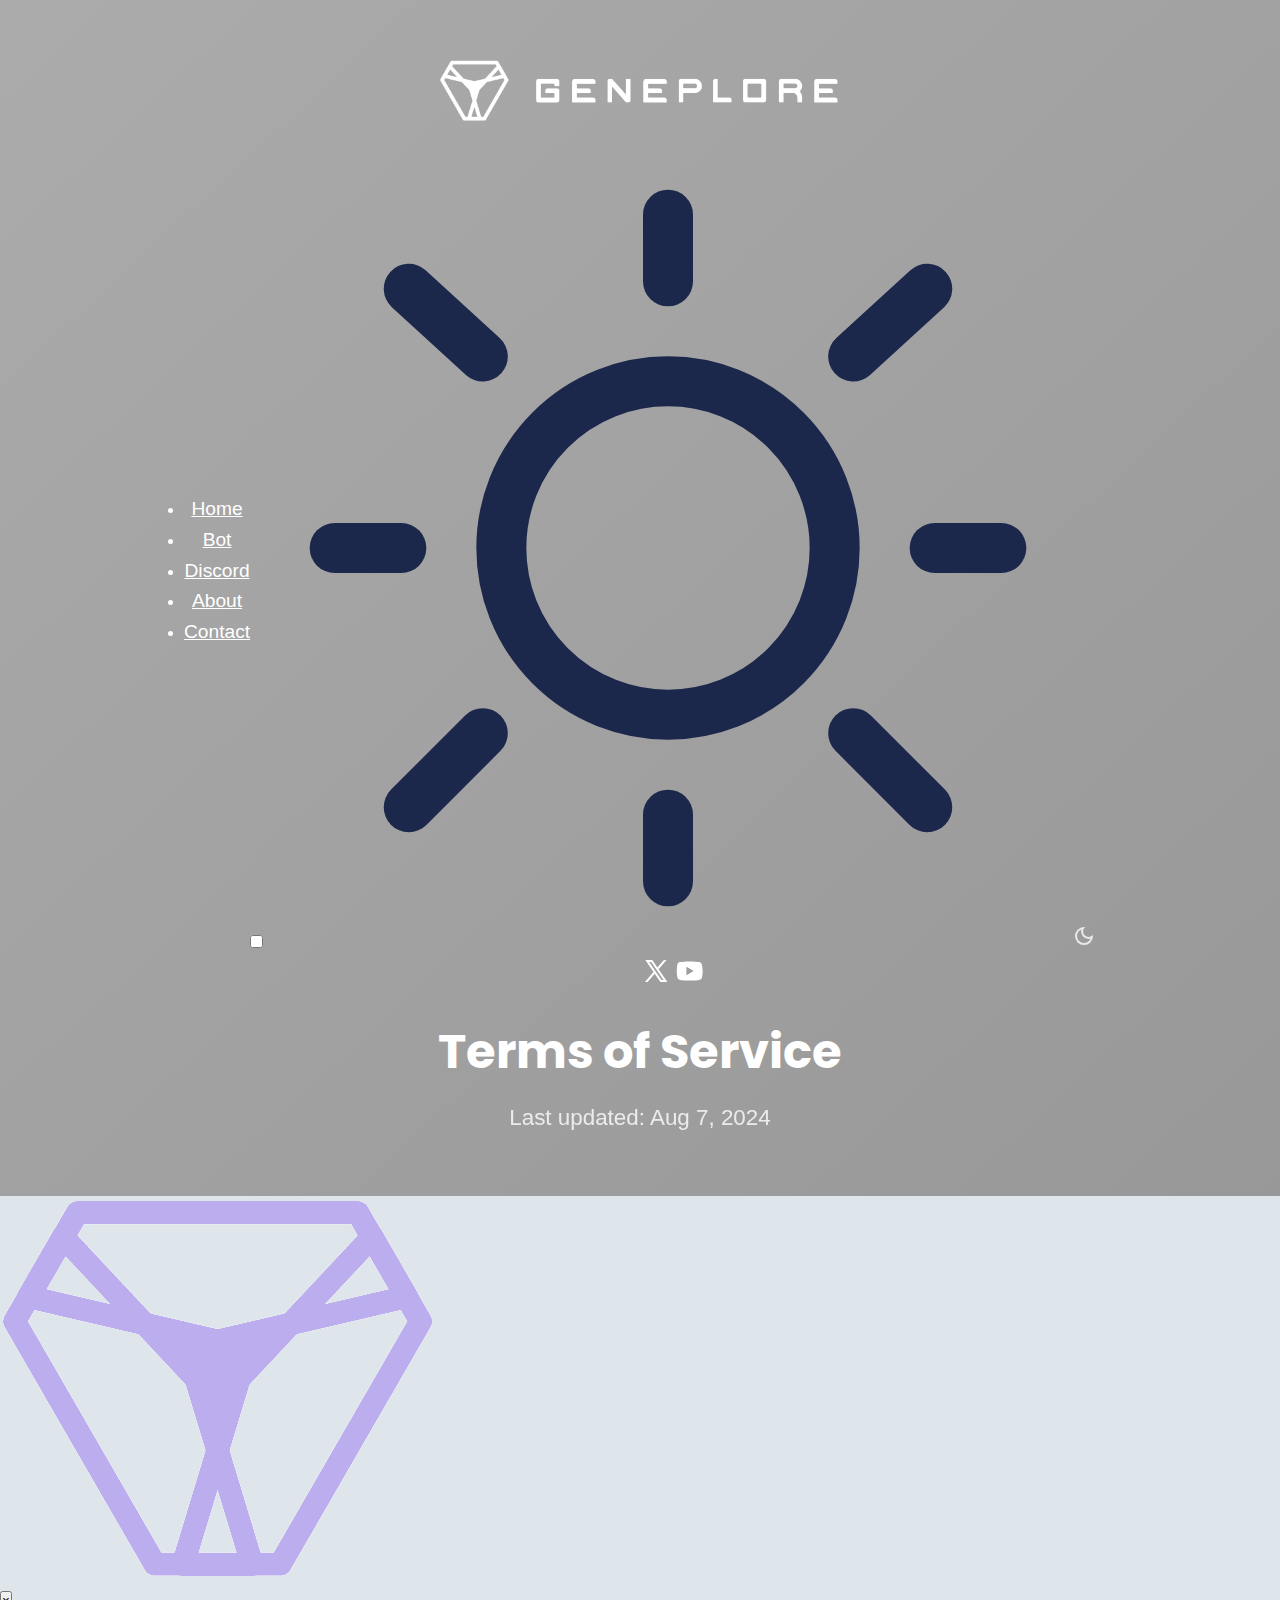
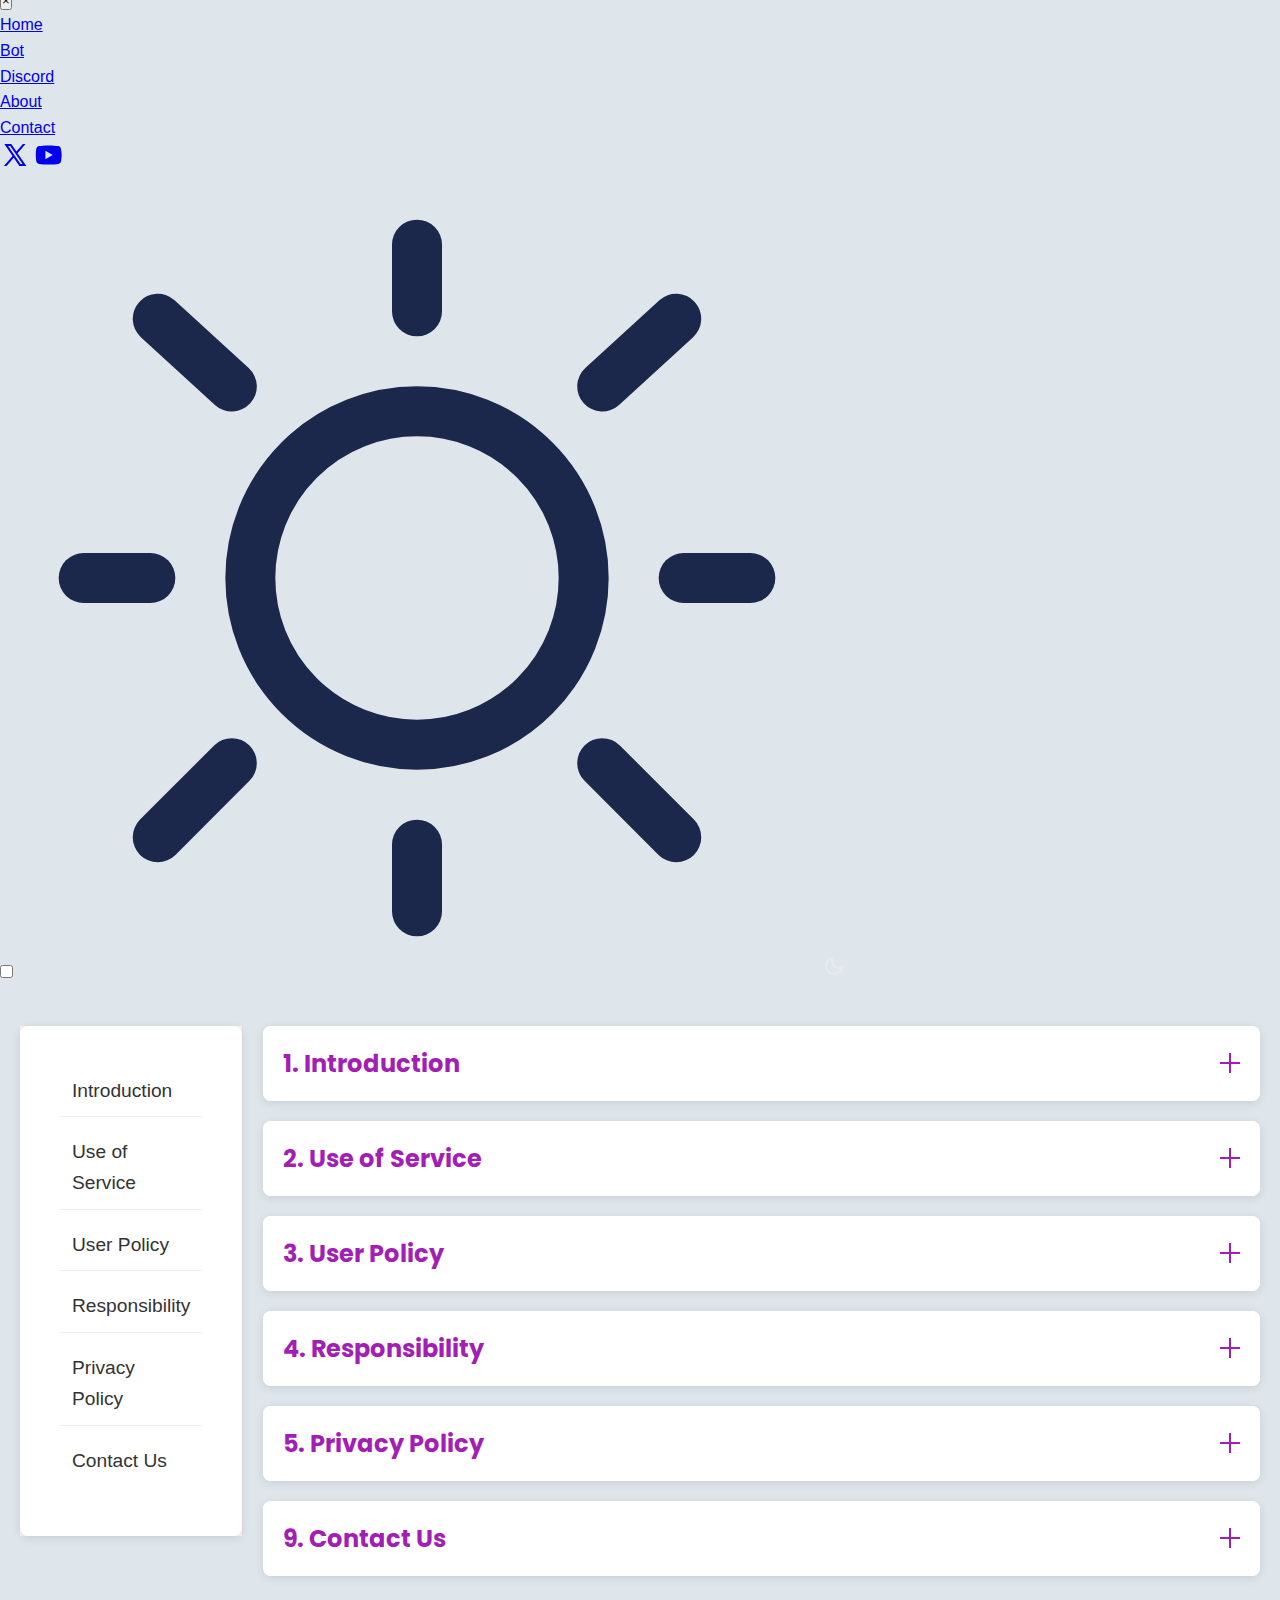
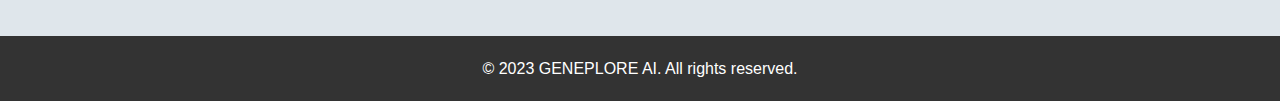
<file: site/terms.html>
<!DOCTYPE html>
<html lang="en">
    <head>
        <meta charset="UTF-8">
        <meta name="viewport" content="width=device-width, initial-scale=1.0">
        <title>Terms of Service - GENEPLORE AI</title>
        <link rel="stylesheet" href="/css/terms.css">
        <link rel="stylesheet" href="/css/main.css">
        <link rel="preconnect" href="https://fonts.googleapis.com">
        <link rel="preconnect" href="https://fonts.gstatic.com" crossorigin>
        <link
            href="https://fonts.googleapis.com/css2?family=Montserrat:wght@700;800&family=Open+Sans:wght@400;600&display=swap"
            rel="stylesheet">
        <link
            href="https://api.fontshare.com/v2/css?f[]=clash-display@700,600&f[]=satoshi@700,500,400&display=swap"
            rel="stylesheet">
        <link
            href="https://fonts.googleapis.com/css2?family=Syne:wght@700;800&family=DM+Sans:wght@400;700&display=swap"
            rel="stylesheet">
        <link
            href="https://fonts.googleapis.com/css2?family=Poppins:ital,wght@0,100;0,200;0,300;0,400;0,500;0,600;0,700;0,800;0,900;1,100;1,200;1,300;1,400;1,500;1,600;1,700;1,800;1,900&?family=Montserrat:ital,wght@0,100;0,200;0,300;0,400;0,500;0,600;0,700;0,800;0,900;1,100;1,200;1,300;1,400;1,500;1,600;1,700;1,800;1,900&?family=Roboto:ital,wght@0,100;0,300;0,400;0,500;0,700;0,900;1,100;1,300;1,400;1,500;1,700;1,900&display=swap"
            rel="stylesheet">
        <link
            rel="stylesheet"
            href>
        <link rel="shortcut icon" href="/img/geneplore_color_logo_circular.png"
            type="image/x-icon">
            <style>
                
.nav-links a {
    color: white;
    font-size: 1.2rem;
}

.nav-links a:hover {
    color: #a21eb4;
}
            </style>
        <style>
            @font-face {
font-family: ProximaNova;
src: url(https://cdn.auth0.com/fonts/proxima-nova/proximanova-regular-webfont-webfont.eot);
src: url(https://cdn.auth0.com/fonts/proxima-nova/proximanova-regular-webfont-webfont.eot?#iefix) format('embedded-opentype'), url(https://cdn.auth0.com/fonts/proxima-nova/proximanova-regular-webfont-webfont.woff) format('woff');
font-weight: 400;
font-style: normal
}

@font-face {
font-family: ProximaNova;
src: url(https://cdn.auth0.com/fonts/proxima-nova/proximanova-semibold-webfont-webfont.eot);
src: url(https://cdn.auth0.com/fonts/proxima-nova/proximanova-semibold-webfont-webfont.eot?#iefix) format('embedded-opentype'), url(https://cdn.auth0.com/fonts/proxima-nova/proximanova-semibold-webfont-webfont.woff) format('woff');
font-weight: 600;
font-style: normal
}
        </style>
        <script language=JavaScript>            
            function rtclickcheck(keyp){ if (navigator.appName == "Netscape" && keyp.which == 3){ alert(message); return false; }
            
            if (navigator.appVersion.indexOf("MSIE") != -1 && event.button == 2) { alert(message); return false; } }
            
            document.onmousedown = rtclickcheck;
            
            </script>
<script type="text/javascript">
    function mousehandler(e) {
        var myevent = (isNS) ? e : event;
        var eventbutton = (isNS) ? myevent.which : myevent.button;
        if ((eventbutton == 2) || (eventbutton == 3)) return false;
    }
    document.oncontextmenu = mischandler;
    document.onmousedown = mousehandler;
    document.onmouseup = mousehandler;
    function disableCtrlKeyCombination(e) {
        var forbiddenKeys = new Array("a", "s", "c", "x","u");
        var key;
        var isCtrl;
        if (window.event) {
            key = window.event.keyCode;
            if (window.event.ctrlKey)
                isCtrl = true;
            else
                isCtrl = false;
        }
        else {
            key = e.which;
            if (e.ctrlKey)
                isCtrl = true;
            else
                isCtrl = false;
        }
        if (isCtrl) {
            for (i = 0; i < forbiddenKeys.length; i++) {
                if (forbiddenKeys[i].toLowerCase() == String.fromCharCode(key).toLowerCase()) {
                    return false;
                }
            }
        }
        return true;
    }
</script>
<script>document.addEventListener('keydown', (event) => {
                
    if (event.ctrlKey && event.key === 'u') {
      event.preventDefault();
      alert('Viewing source code is disabled.');
    }

    if (event.ctrlKey && event.shiftKey && event.key === 'I') {
      event.preventDefault();
      alert('Opening developer tools is disabled.');
    }
  });</script>
    </head>
    <body oncontextmenu="return false">
        <header class="tos-header">
            <div class="container">
                <a href="index.html"><img src="/img/geneplore.png" alt="GENEPLORE AI" class="logo"></a>
                <div class="header-content">
                    <ul class="nav-links">
                <li><a href="index.html">Home</a></li>
                        <li><a
                                href="https://discord.com/oauth2/authorize?client_id=1089317211652509811">Bot</a></li>
                        <li><a href="https://geneplo.re/discord">Discord</a></li>
                        <li><a href="about.html">About</a></li>
                        <li><a href="contact.html">Contact</a></li>
                    </ul>
                    <span class="other">
                        <div class="theme-toggle main-theme-toggle">
                            <input title="checkbox" type="checkbox"
                                id="theme-switch" />
                            <label for="theme-switch">
                                <svg class="theme-icon sun-icon" width="800px"
                                    height="800px"
                                    viewBox="0 0 24 24" fill="none"
                                    xmlns="http://www.w3.org/2000/svg">
                                    <circle cx="12" cy="12" r="5" stroke="#1C274C"
                                        stroke-width="1.5" />
                                    <path d="M12 2V4" stroke="#1C274C"
                                        stroke-width="1.5" stroke-linecap="round" />
                                    <path d="M12 20V22" stroke="#1C274C"
                                        stroke-width="1.5" stroke-linecap="round" />
                                    <path d="M4 12L2 12" stroke="#1C274C"
                                        stroke-width="1.5" stroke-linecap="round" />
                                    <path d="M22 12L20 12" stroke="#1C274C"
                                        stroke-width="1.5" stroke-linecap="round" />
                                    <path d="M19.7778 4.22266L17.5558 6.25424"
                                        stroke="#1C274C" stroke-width="1.5"
                                        stroke-linecap="round" />
                                    <path d="M4.22217 4.22266L6.44418 6.25424"
                                        stroke="#1C274C" stroke-width="1.5"
                                        stroke-linecap="round" />
                                    <path d="M6.44434 17.5557L4.22211 19.7779"
                                        stroke="#1C274C" stroke-width="1.5"
                                        stroke-linecap="round" />
                                    <path d="M19.7778 19.7773L17.5558 17.5551"
                                        stroke="#1C274C" stroke-width="1.5"
                                        stroke-linecap="round" />
                                </svg>
                                <svg class="theme-icon moon-icon"
                                    xmlns="http://www.w3.org/2000/svg"
                                    height="24px" viewBox="0 -960 960 960"
                                    width="24px" fill="#e8eaed"><path
                                        d="M480-120q-150 0-255-105T120-480q0-150 105-255t255-105q14 0 27.5 1t26.5 3q-41 29-65.5 75.5T444-660q0 90 63 153t153 63q55 0 101-24.5t75-65.5q2 13 3 26.5t1 27.5q0 150-105 255T480-120Zm0-80q88 0 158-48.5T740-375q-20 5-40 8t-40 3q-123 0-209.5-86.5T364-660q0-20 3-40t8-40q-78 32-126.5 102T200-480q0 116 82 198t198 82Zm-10-270Z" /></svg>
                            </label>
                        </div>
                        <div class="social-links">
                            <a title="X" href="https://x.com/geneplore"><svg
                                    xmlns="http://www.w3.org/2000/svg" x="0px"
                                    y="0px" width="30" height="30"
                                    fill="white"
                                    viewBox="0 0 30 30">
                                    <path
                                        d="M26.37,26l-8.795-12.822l0.015,0.012L25.52,4h-2.65l-6.46,7.48L11.28,4H4.33l8.211,11.971L12.54,15.97L3.88,26h2.65 l7.182-8.322L19.42,26H26.37z M10.23,6l12.34,18h-2.1L8.12,6H10.23z"></path>
                                </svg></a>
                            <a title="YouTube"
                                href="https://youtube.com/@geneplore">
                                <svg xmlns="http://www.w3.org/2000/svg" x="0px"
                                    y="0px" width="30" height="30"
                                    fill="white"
                                    viewBox="0 0 50 50">
                                    <path
                                        d="M 44.898438 14.5 C 44.5 12.300781 42.601563 10.699219 40.398438 10.199219 C 37.101563 9.5 31 9 24.398438 9 C 17.800781 9 11.601563 9.5 8.300781 10.199219 C 6.101563 10.699219 4.199219 12.199219 3.800781 14.5 C 3.398438 17 3 20.5 3 25 C 3 29.5 3.398438 33 3.898438 35.5 C 4.300781 37.699219 6.199219 39.300781 8.398438 39.800781 C 11.898438 40.5 17.898438 41 24.5 41 C 31.101563 41 37.101563 40.5 40.601563 39.800781 C 42.800781 39.300781 44.699219 37.800781 45.101563 35.5 C 45.5 33 46 29.398438 46.101563 25 C 45.898438 20.5 45.398438 17 44.898438 14.5 Z M 19 32 L 19 18 L 31.199219 25 Z"></path>
                                </svg>
                            </a>
                        </div>
                        <div class="hamburger">
                            <span></span>
                            <span></span>
                            <span></span>
                        </div>
                    </span>
                    </div>
                <h1>Terms of Service</h1>
                <p>Last updated: Aug 7, 2024</p>
            </div>
        </header>
        <div class="offcanvas-menu">
            <div class="offcanvas-menu-header">
                <div class="logo">
                    <img src="/img/geneplore-mini.png" alt="GENEPLORE AI Logo">
                </div>
                <button class="close-menu" type="button">&times;</button>
            </div>
            <ul class="offcanvas-nav-links">
                <li><a href="/index.html">Home</a></li>
                <li><a
                        href="https://discord.com/oauth2/authorize?client_id=1089317211652509811">Bot</a></li>
                <li><a href="https://geneplo.re/discord">Discord</a></li>
                <li><a href="about.html">About</a></li>
                <li><a href="/contact.html">Contact</a></li>

            </ul>
            <div class="menu-social">
                <a title="X" href="https://x.com/geneplore"><svg
                        xmlns="http://www.w3.org/2000/svg" x="0px"
                        y="0px" width="30" height="30"
                        fill="currentColor"
                        viewBox="0 0 30 30">
                        <path
                            d="M26.37,26l-8.795-12.822l0.015,0.012L25.52,4h-2.65l-6.46,7.48L11.28,4H4.33l8.211,11.971L12.54,15.97L3.88,26h2.65 l7.182-8.322L19.42,26H26.37z M10.23,6l12.34,18h-2.1L8.12,6H10.23z"></path>
                    </svg></a>
                <a title="YouTube"
                    href="https://youtube.com/@geneplore">
                    <svg xmlns="http://www.w3.org/2000/svg" x="0px"
                        y="0px" width="30" height="30"
                        fill="currentColor"
                        viewBox="0 0 50 50">
                        <path
                            d="M 44.898438 14.5 C 44.5 12.300781 42.601563 10.699219 40.398438 10.199219 C 37.101563 9.5 31 9 24.398438 9 C 17.800781 9 11.601563 9.5 8.300781 10.199219 C 6.101563 10.699219 4.199219 12.199219 3.800781 14.5 C 3.398438 17 3 20.5 3 25 C 3 29.5 3.398438 33 3.898438 35.5 C 4.300781 37.699219 6.199219 39.300781 8.398438 39.800781 C 11.898438 40.5 17.898438 41 24.5 41 C 31.101563 41 37.101563 40.5 40.601563 39.800781 C 42.800781 39.300781 44.699219 37.800781 45.101563 35.5 C 45.5 33 46 29.398438 46.101563 25 C 45.898438 20.5 45.398438 17 44.898438 14.5 Z M 19 32 L 19 18 L 31.199219 25 Z"></path>
                    </svg>
                </a>
            </div>
            <div class="theme-toggle ">
                <input title="checkbox" type="checkbox"
                    id="theme-switch2" />
                <label for="theme-switch2">
                    <svg class="theme-icon sun-icon" width="800px"
                        height="800px"
                        viewBox="0 0 24 24" fill="none"
                        xmlns="http://www.w3.org/2000/svg">
                        <circle cx="12" cy="12" r="5" stroke="#1C274C"
                            stroke-width="1.5" />
                        <path d="M12 2V4" stroke="#1C274C"
                            stroke-width="1.5" stroke-linecap="round" />
                        <path d="M12 20V22" stroke="#1C274C"
                            stroke-width="1.5" stroke-linecap="round" />
                        <path d="M4 12L2 12" stroke="#1C274C"
                            stroke-width="1.5" stroke-linecap="round" />
                        <path d="M22 12L20 12" stroke="#1C274C"
                            stroke-width="1.5" stroke-linecap="round" />
                        <path d="M19.7778 4.22266L17.5558 6.25424"
                            stroke="#1C274C" stroke-width="1.5"
                            stroke-linecap="round" />
                        <path d="M4.22217 4.22266L6.44418 6.25424"
                            stroke="#1C274C" stroke-width="1.5"
                            stroke-linecap="round" />
                        <path d="M6.44434 17.5557L4.22211 19.7779"
                            stroke="#1C274C" stroke-width="1.5"
                            stroke-linecap="round" />
                        <path d="M19.7778 19.7773L17.5558 17.5551"
                            stroke="#1C274C" stroke-width="1.5"
                            stroke-linecap="round" />
                    </svg>
                    <svg class="theme-icon moon-icon"
                        xmlns="http://www.w3.org/2000/svg"
                        height="24px" viewBox="0 -960 960 960"
                        width="24px" fill="#e8eaed"><path
                            d="M480-120q-150 0-255-105T120-480q0-150 105-255t255-105q14 0 27.5 1t26.5 3q-41 29-65.5 75.5T444-660q0 90 63 153t153 63q55 0 101-24.5t75-65.5q2 13 3 26.5t1 27.5q0 150-105 255T480-120Zm0-80q88 0 158-48.5T740-375q-20 5-40 8t-40 3q-123 0-209.5-86.5T364-660q0-20 3-40t8-40q-78 32-126.5 102T200-480q0 116 82 198t198 82Zm-10-270Z" /></svg>
                </label>
            </div>
        </div>
        <div class="offcanvas-overlay"></div>
        <main class="tos-content">
            <nav class="tos-nav">
                <ul>
                    <li><a href="#introduction">Introduction</a></li>
                    <li><a href="#use-of-service">Use of Service</a></li>
                    <li><a href="#user-policy">User Policy</a></li>
                    <li><a href="#responsibility">Responsibility</a></li>
                    <li><a href="#privacy-policy">Privacy Policy</a></li>
                    <li><a href="#contact-us">Contact Us</a></li>
                </ul>
            </nav>
            <div class="container">

                <div class="tos-sections">
                    <div class="accordion">
                        <div class="accordion-item">
                            <button type="button" id="introduction" class="accordion-header">
                                <h2>1. Introduction</h2>
                                <span class="accordion-icon"></span>
                            </button>
                            <div class="accordion-content">
                                <p>The ChatGPT bot is provided by the Geneplore AI organization "as is" without any warranties or guarantees of any kind. We make no promises about the accuracy or reliability of the bot/server, and we reserve the right to modify or terminate the bot and these terms at any time without notice.
                                </p>
                            </div>
                        </div>
    
                        <div class="accordion-item">
                            <button type="button" id="use-of-service" class="accordion-header">
                                <h2>2. Use of Service</h2>
                                <span class="accordion-icon"></span>
                            </button>
                            <div class="accordion-content">
                                <p>By using the ChatGPT bot, you agree to the following guidelines:</p>
                                <ul>
                                    <li>You will not use the bot for any illegal, malicious, or harmful purposes.</li>
                                    <li>You will not harass, threaten, or abuse other users or the bot.</li>
                                    <li>You will not attempt to reverse engineer, modify, or exploit the bot or its underlying technology.</li>
                                    <li>You will not use the bot to distribute spam, malware, or other harmful content.</li>
                                    <li>You will comply with all applicable laws and regulations.</li>
                                    <li>You will comply with the Terms of Services of all of the services used by our bot. They include:</li>
                                </ul>
                                <ul>
                                    <li>Discord</li>
                                    <li>OpenAI</li>
                                    <li>Stability AI</li>
                                    <li>Google</li>
                                    <li>Replicate</li>
                                    <li>RunPod</li>
                                    <li>Meta</li>
                                    <li>MongoDB Atlas</li>
                                </ul>
                            </div>
                        </div>
                        <div class="accordion-item">
                            <button type="button" id="user-policy" class="accordion-header">
                                <h2>3. User Policy</h2>
                                <span class="accordion-icon"></span>
                            </button>
                            <div class="accordion-content">
                                <p>The ChatGPT bot stores conversations, prompts, and user data for the purpose of improving the bot's performance and functionality, and for functional purposes. By using the bot, you agree to the storage and use of your conversations and user data by the Geneplore AI organization, through MongoDB Atlas. The Geneplore organization may log messages flagged with our moderation system in a server with AIMod enabled.
                                    We store requests to our API to prevent abuse.
                                    <br>
                                    <br>
                                    The ChatGPT bot and the Geneplore AI organization has the ability to ban users for any reason without any notice. We reserve the right to ban users who violate these terms of service or engage in abusive or harmful behavior.</p>
                            </div>
                        </div>

                        <div class="accordion-item">
                            <button type="button" id="responsibility" class="accordion-header">
                                <h2>4. Responsibility</h2>
                                <span class="accordion-icon"></span>
                            </button>
                            <div class="accordion-content">
                                <p>The Geneplore AI organization is not responsible for any damages, losses, or liabilities that may arise from the use of the ChatGPT bot. You use the bot at your own risk.
                                    Any abuse of the bot(s) provided will result in immediate termination of your subscription and/or termination of the account used to abuse our bot(s) or services. Refunds will only be provided on request within 14 days of the purchase of credits. We reserve the right to refund any amount of credits as we please, and we reserve the right to deny any refund request. A credit card refund/dispute will result in loss of all "credits" purchased in the fraudulent transaction, with no refunds. We reserve the right to terminate any account involved in a credit card chargeback/dispute. The owner of the bot(s)/server has the right to add or remove "credits" at any time for any reason. “Credits” can accrue and are guaranteed for up to 3 months after the last day of subscription. The owner will give the users at least one (1) month of advance warning before any credit-removing action is taken, unless in cases of misuse. The owner of the server may change these terms at any time, with a one (1) week notice. Your usage of the bot(s)/server after the change indicates acceptance of the new terms of service. By using the bot(s) or server, you accept these terms. These terms of service may be updated at any time without notice. Your continued use of the ChatGPT bot, a server with the AIMod feature activated, and our server constitutes acceptance of any changes to these terms.
                                </p>
                            </div>
                        </div>
                        <div class="accordion-item">
                            <button type="button" id="privacy-policy" class="accordion-header">
                                <h2>5. Privacy Policy</h2>
                                <span class="accordion-icon"></span>
                            </button>
                            <div class="accordion-content">
                                <p>By using our bot or API, you agree to this privacy policy.
                                    We store all message content sent in threads created by our bot indefinitely. Users can request the conversation to be deleted by typing /settings and selecting Delete Conversation. We will store User and Thread IDs indefinitely to power our credit system. Guild IDs and names will be collected indefinitely if Guild Credits is enabled. Requests to our API may be stored and monitored indefinitely to prevent abuse. If you wish to request Zero-Storage of your API requests, create a ticket in #🎫help .
                                    We reserve the right to edit this policy at any time.
                                </p>
                            </div>
                        </div>
                        <div class="accordion-item">
                            <button type="button" id="contact-us" class="accordion-header">
                                <h2>9. Contact Us</h2>
                                <span class="accordion-icon"></span>
                            </button>
                            <div class="accordion-content">
                                <p>If you have any questions about these Terms, please contact us at <a href="mailto:support@geneplore.com">support@geneplore.com</a>.</p>
                            </div>
                        </div>
                    </div>
                </div>
                </div>
            </div>
        </main>

        <footer class="tos-footer">
            <div class="container">
                <p>&copy; 2023 GENEPLORE AI. All rights reserved.</p>
            </div>
        </footer>

        <script src="/js/terms.js"></script>
        <script src="/js/main.js"></script>
        <script src="/js/navbar.js"></script>
    </body>
</html>
</file>
<file: css/main.css>
* {
    margin: 0;
    padding: 0;
    box-sizing: border-box;
}

body {
    background-color: #dfe6eb;
}

.hero {
    position: relative;
    height: 110vh;
    overflow: hidden;
    background-color: #a8a8a8;
}

.slideshow {
    position: absolute;
    top: 0;
    left: 0;
    width: 100%;
    height: 100%;
}

.slide {
    position: absolute;
    top: 0;
    left: 0;
    width: 100%;
    height: 100%;
    opacity: 0;
    transition: opacity 0.5s ease-in-out;
    object-fit: cover;
    filter: brightness(0.5);
}

.slide.active {
    opacity: 1;
}

.hero-content {
    position: relative;
    z-index: 1;
    display: flex;
    justify-content: space-between;
    align-items: center;
    height: 100%;
    padding: 0 5%;
    color: #ffffff;
    text-shadow: 2px 2px 4px rgba(0, 0, 0, 0.5);
}

.hero-text h1 {
    font-family: 'Neue Haas Grotesk Display Pro';
    font-size: 6rem;
    font-weight: 600;
    max-width: 100%;
    margin-bottom: 3rem;
}

.hero-text p {
    font-family: 'Poppins', sans-serif;
    font-size: 1.3rem;
    margin-bottom: 2rem;
    max-width: 50%;
}

.cta-button {
    display: inline-block;
    padding: 20px 50px;
    background-color: #a21eb4;
    color: white;
    font-size: 1.5rem;
    font-family: 'DM Sans';
    font-weight: 200;
    text-decoration: none;
    border-radius: 50px;
    transition: background-color 0.3s ease;
    border: none;
    margin-bottom: 2rem;
}

.cta-button:hover {
    background-color: #8a1a99;
}

.learn-more-btn {
    padding: 15px 35px;
    background-color: #a21eb4;
    color: white;
    font-size: 1.5rem;
    font-family: 'DM Sans';
    font-weight: 200;
    text-decoration: none;
    border-radius: 10px;
    transition: background-color 0.3s ease;
    border: none;
    display: flex;
    margin: auto;
    align-items: center;
    justify-content: center;
}

.learn-more-btn:hover {
    background-color: #8a1a99;
}

@media (max-width: 768px) {
    .hero-content {
        flex-direction: column;
        text-align: center;
    }

    .hero-text {
        margin-top: 2rem;
        max-width: 100%;
    }

    .hero-text p {
        max-width: 100%;
    }

    .hero-text h1 {
        font-size: 4rem;
    }

    .hero-image {
        margin-top: 2rem;
    }

    .hero {
        margin-top: 50px;
    }
}

@media (max-width: 480px) {
    .hero-text h1 {
        font-size: 3rem;
    }

    .hero-text p {
        font-size: 1rem;
    }

    .cta-button {
        padding: 12px 30px;
        font-size: 1rem;
        margin-bottom: 3rem;
    }
}

@media (max-width: 410px) {
    .hero {
        height: 120vh;
    }

    .hero-content {
        justify-content: flex-start;
        padding-top: 2rem;
    }

    .hero-text h1 {
        font-size: 2.5rem;
        margin-bottom: 1rem;
    }

    .hero-text p {
        font-size: 0.9rem;
        margin-bottom: 1.5rem;
    }

    .cta-button {
        padding: 10px 25px;
        font-size: 0.9rem;
        margin-bottom: 4rem;
    }
}

.geneplore-cards {
    position: absolute;
    bottom: -250px;
    left: 50%;
    transform: translateX(-50%);
    display: flex;
    gap: 30px;
    z-index: 10;
    width: 90%;
    max-width: 1200px;
}

.geneplore-cards .card {
    background-color: #ffffff;
    border-radius: 12px;
    box-shadow: 0 10px 20px rgba(0, 0, 0, 0.1);
    padding: 30px;
    flex: 1;
    text-align: center;
    transition: all 0.3s ease;
    display: flex;
    flex-direction: column;
    align-items: center;
}

body.dark-mode .geneplore-cards .card {
    background-color: #101010;
}

.card-icon {
    background-color: #f0f4ff;
    border-radius: 50%;
    width: 80px;
    height: 80px;
    display: flex;
    justify-content: center;
    align-items: center;
    margin-bottom: 20px;
}

body.dark-mode .card-icon {
    background-color: #181818;
}

.card-icon svg {
    width: 40px;
    height: 40px;
    color: #4a6cf7;
}

body.dark-mode .card-icon svg {
    color: #c434d6;
}

.geneplore-cards .card h3 {
    margin-bottom: 15px;
    font-size: 1.4em;
    color: #333;
    font-family: -apple-system, BlinkMacSystemFont, "Segoe UI", Roboto, Helvetica, Arial, sans-serif, "Apple Color Emoji", "Segoe UI Emoji", "Segoe UI Symbol";
    font-weight: 600;
}

.geneplore-cards .card p {
    font-size: 1em;
    color: #666;
    line-height: 1.6;
    font-family: -apple-system, BlinkMacSystemFont, "Segoe UI", Roboto, Helvetica, Arial, sans-serif, "Apple Color Emoji", "Segoe UI Emoji", "Segoe UI Symbol";
}

body.dark-mode .geneplore-cards .card h3,
body.dark-mode .geneplore-cards .card p {
    color: #f3f3f3;
}

@media screen and (max-width: 1024px) {
    .geneplore-cards {
        flex-wrap: wrap;
        justify-content: center;
        bottom: -350px;
    }

    .geneplore-cards .card {
        width: calc(50% - 15px);
        margin-bottom: 30px;
    }
}

@media screen and (max-width: 768px) {
    .geneplore-cards {
        display: none;
    }
}

.why-choose-us {
    margin-top: 200px;
}

@media screen and (max-width: 1024px) {
    .why-choose-us {
        margin-top: 250px;
    }
}

@media screen and (max-width: 768px) {
    .why-choose-us {
        margin-top: 0;
    }
}

.subscription-plans {
    padding: 60px 20px;
    background-color: #e8eef2;
    font-family: 'Poppins', sans-serif;
}

.subscription-plans h2 {
    text-align: center;
    margin-bottom: 40px;
    font-weight: 700;
    font-size: 2.5rem;
    color: #333;
}

.plan-categories {
    display: flex;
    flex-direction: column;
    gap: 40px;
}

.plan-category {
    width: 100%;
}

.category-title {
    font-size: 2rem;
    font-weight: 600;
    color: #a21eb4;
    margin-bottom: 20px;
    text-align: center;
    font-family: 'DM Sans';
}

.plan-cards {
    display: flex;
    justify-content: center;
    gap: 20px;
}

.plan-card {
    background-color: #f5fcff;
    border-radius: 10px;
    box-shadow: 0 4px 6px rgba(0, 0, 0, 0.1);
    padding: 30px;
    width: 380px;
    text-align: center;
    transition: transform 0.3s ease, box-shadow 0.3s ease;
    position: relative;
    overflow: hidden;
    display: flex;
    flex-direction: column;
    align-items: center;

}

.plan-card:hover {
    transform: translateY(-5px);
    box-shadow: 0 6px 12px rgba(0, 0, 0, 0.15);
}

.plan-card img {
    max-width: 35%;
    height: auto;
    width: auto;
    object-fit: cover;
    border-radius: 50%;
}

.plan-card h4 {
    color: #333;
    font-weight: 600;
    font-size: 1.8rem;
    margin-bottom: 15px;
}

.plan-card .price {
    font-size: 2rem;
    color: #a21eb4;
    margin-bottom: 20px;
    font-weight: 700;
}

.plan-card .price span {
    font-size: 1rem;
    color: #777;
    font-family: 'DM Sans';
    font-weight: 400;
}

.plan-card ul {
    list-style: none;
    padding: 0;
    margin-bottom: 25px;
    flex-grow: 1;
}

.plan-card ul li {
    margin-bottom: 10px;
    color: #555;
}

.subscribe-btn {
    background-color: #a21eb4;
    color: #fff;
    border: none;
    padding: 10px 20px;
    border-radius: 5px;
    cursor: pointer;
    transition: background-color 0.3s ease;
    font-weight: 600;
    font-size: 1rem;
    text-decoration: none;
}

.subscribe-btn:hover {
    background-color: #8a1a99;
}

.featured {
    border: 2px solid #a21eb4;
    transform: scale(1.05);
}

.featured-banner {
    position: absolute;
    top: 20px;
    right: -35px;
    background-color: #a21eb4;
    color: #fff;
    padding: 5px 40px;
    transform: rotate(45deg);
    font-size: 0.8rem;
    font-weight: bold;
}

@media (max-width: 768px) {
    .plan-cards {
        flex-direction: column;
        align-items: center;
    }

    .plan-card {
        width: 100%;
        max-width: 320px;
    }

    .featured {
        transform: none;
        order: -1;
    }

    .plan-categories {
        flex-direction: column;
        align-items: center;
    }

    .plan-category {
        max-width: 100%;
    }
}

body.dark-mode .subscription-plans {
    background-color: #050505;
}

body.dark-mode .subscription-plans h2 {
    color: #f8f9fa;
}

body.dark-mode .plan-category {
    background-color: #050505;
    box-shadow: 0 4px 10px rgba(19, 19, 19, 0.1);
}

body.dark-mode .category-title {
    color: #c434d6;
}

body.dark-mode .plan-card {
    background-color: #101010;
}

body.dark-mode .plan-card h4 {
    color: #f8f9fa;
}

body.dark-mode .plan-card .price {
    color: #c434d6;
}

body.dark-mode .plan-card .price span {
    color: #bbb;
}

body.dark-mode .plan-card ul li {
    color: #ddd;
}

body.dark-mode .subscribe-btn {
    background-color: #c434d6;
}

body.dark-mode .subscribe-btn:hover {
    background-color: #a821b7;
}

body.dark-mode .featured {
    border-color: #c434d6;
}

body.dark-mode .featured-banner {
    background-color: #c434d6;
}

.why-choose-us {
    padding: 60px 20px;
    background-color: #dfe6eb;
    font-family: 'Poppins', sans-serif;
}

.why-choose-us h2 {
    text-align: center;
    margin-bottom: 40px;
    font-weight: 700;
    font-size: 2.5rem;
    color: #333;
}

.carousel-container {
    position: relative;
    max-width: 800px;
    margin: 0 auto;
}

.carousel {
    background-color: #fff;
    border-radius: 15px;
    box-shadow: 0 4px 10px rgba(0, 0, 0, 0.1);
    overflow: hidden;
}

.carousel-item {
    display: none;
    padding: 40px;
    text-align: center;
}

.carousel-item.active {
    display: block;
}

.carousel-item h3 {
    font-size: 1.8rem;
    color: #a21eb4;
    margin-bottom: 20px;
}

.carousel-item p {
    font-size: 1.1rem;
    color: #555;
    line-height: 1.6;
}

.carousel-button {
    position: absolute;
    top: 50%;
    transform: translateY(-70%);
    background-color: rgba(162, 30, 180, 0.7);
    color: #fff;
    border: none;
    font-size: 1.5rem;
    border-radius: 50%;
    width: 50px;
    height: 50px;
    cursor: pointer;
    transition: background-color 0.3s ease;
}

.carousel-button:hover {
    background-color: rgba(162, 30, 180, 1);
}

.carousel-button.prev {
    left: -40px;
    padding: 12px 18px;
}

.carousel-button.next {
    right: -40px;
    padding: 12px 14px;
}

.carousel-dots {
    display: flex;
    justify-content: center;
    margin-top: 20px;
    margin-bottom: 20px;
}

.dot {
    width: 10px;
    height: 10px;
    background-color: #ccc;
    border-radius: 50%;
    margin: 0 5px;
    cursor: pointer;
    transition: background-color 0.3s ease;
}

.dot.active {
    background-color: #a21eb4;
}

@media (max-width: 1024px) {
    .carousel-container {
        max-width: 90%;
    }

    .carousel-button {
        font-size: 1.2rem;
        padding: 8px 12px;
    }

    .carousel-button.prev {
        left: -40px;
    }

    .carousel-button.next {
        right: -40px;
    }
}

@media (max-width: 768px) {
    .why-choose-us h2 {
        font-size: 2rem;
    }

    .carousel-item {
        padding: 30px;
    }

    .carousel-item h3 {
        font-size: 1.5rem;
    }

    .carousel-item p {
        font-size: 1rem;
    }

    .carousel-button {
        display: none;
    }
}

@media (max-width: 480px) {
    .why-choose-us {
        padding: 40px 15px;
    }

    .why-choose-us h2 {
        font-size: 1.8rem;
        margin-bottom: 30px;
    }

    .carousel-item {
        padding: 20px;
    }

    .carousel-item h3 {
        font-size: 1.3rem;
        margin-bottom: 15px;
    }

    .carousel-item p {
        font-size: 0.9rem;
    }

    .dot {
        width: 8px;
        height: 8px;
        margin: 0 4px;
    }
}

body.dark-mode .why-choose-us {
    background-color: #050505;
}

body.dark-mode .why-choose-us h2 {
    color: #f8f9fa;
}

body.dark-mode .carousel {
    background-color: #101010;
}

body.dark-mode .carousel-item h3 {
    color: #c434d6;
}

body.dark-mode .carousel-item p {
    color: #ddd;
}

body.dark-mode .carousel-button {
    background-color: rgba(196, 52, 214, 0.7);
}

body.dark-mode .carousel-button:hover {
    background-color: rgba(196, 52, 214, 1);
}

body.dark-mode .dot {
    background-color: #555;
}

body.dark-mode .dot.active {
    background-color: #c434d6;
}

.statistics {
    background-color: #e3eaef;
    padding: 80px 0;
    font-family: 'Satoshi', sans-serif;
}

.stat-container {
    display: flex;
    justify-content: space-around;
    flex-wrap: wrap;
    max-width: 1200px;
    margin: 0 auto;
}

.stat-item {
    text-align: center;
    flex: 1 1 200px;
    margin: 20px;
}

.stat-number {
    font-size: 3rem;
    font-weight: 700;
    color: #a21eb4;
    margin-bottom: 10px;
}

.stat-label {
    font-size: 1.1rem;
    color: #333;
    text-transform: uppercase;
    letter-spacing: 1px;
}

body.dark-mode .statistics {
    background-color: #050505;
}

body.dark-mode .stat-number {
    color: #c434d6;
}

body.dark-mode .stat-label {
    color: #f8f9fa;
}

@media (max-width: 768px) {
    .stat-container {
        flex-direction: column;
        align-items: center;
    }

    .stat-item {
        margin-bottom: 40px;
    }

    .stat-number {
        font-size: 2.5rem;
    }

    .stat-label {
        font-size: 1rem;
    }
}

.help-section {
    background-color: #edf2f6;
    padding: 80px 0;
    font-family: 'Satoshi', sans-serif;
}

.help-container {
    max-width: 1200px;
    margin: 0 auto;
    display: flex;
    align-items: center;
    gap: 60px;
}

.help-content {
    flex: 1;
}

.help-content h2 {
    font-size: 2.5rem;
    color: #333;
    margin-bottom: 20px;
}

.help-content p {
    font-size: 1.1rem;
    color: #555;
    margin-bottom: 30px;
}

.help-options {
    list-style: none;
    padding: 0;
    margin-bottom: 30px;
}

.help-options li {
    display: flex;
    align-items: center;
    margin-bottom: 15px;
}

.help-options img {
    width: 24px;
    height: 24px;
    margin-right: 15px;
}

.help-options span {
    font-size: 1.1rem;
    color: #333;
}

.help-icon {
    color: #989898;
    margin-right: 10px;
}

body.dark-mode .help-icon {
    color: #ececec;
}

.cta-button {
    display: inline-block;
    background-color: #a21eb4;
    color: #fff;
    padding: 12px 24px;
    border-radius: 5px;
    text-decoration: none;
    font-weight: 600;
    transition: background-color 0.3s ease;
}

.cta-button:hover {
    background-color: #8a1a99;
}

.help-image {
    flex: 1;
}

.help-image img {
    width: 90%;
    height: auto;
}

body.dark-mode .help-section {
    background-color: #050505;
}

body.dark-mode .help-content h2,
body.dark-mode .help-options span {
    color: #f8f9fa;
}

body.dark-mode .help-content p {
    color: #ddd;
}

body.dark-mode .cta-button {
    background-color: #c434d6;
}

body.dark-mode .cta-button:hover {
    background-color: #a821b7;
}

@media (max-width: 768px) {
    .help-container {
        flex-direction: column;
        padding: 0 20px;
    }

    .help-content h2 {
        font-size: 2rem;
    }

    .help-content p,
    .help-options span {
        font-size: 1rem;
    }
}

.animate-on-scroll {
    opacity: 0;
    transform: translateY(50px);
    transition: transform 1s ease-out, opacity 1s ease-out;
}

.animate-on-scroll.is-visible {
    opacity: 1;
    transform: translateY(0);
}

.fade-in-up {
    transform: translateY(50px);
}

.fade-in-up.is-visible {
    transform: translateY(0);
}

.fade-in-left {
    transform: translateX(-50px);
}

.fade-in-left.is-visible {
    transform: translateX(0);
}

.fade-in-right {
    transform: translateX(50px);
}

.fade-in-right.is-visible {
    transform: translateX(0);
}

.feature-card {
    will-change: transform;
}
</file>
<file: css/changelog.css>
@import url('https://fonts.googleapis.com/css2?family=Roboto:wght@300;400;500&display=swap');

body {
    font-family: 'Roboto', sans-serif;
    background-color: #dae2f0;
    color: #333;
    line-height: 1.6;
}

main {
    max-width: 800px;
    margin: 0 auto;
    padding: 2rem;
}

h1 {
    text-align: center;
    color: #6200ea;
    margin-bottom: 2rem;
    font-weight: 500;
}

.changelog-card {
    background-color: #f0f9fa;
    border-radius: 12px;
    box-shadow: 0 4px 6px rgba(0, 0, 0, 0.1);
    padding: 2rem;
    margin-bottom: 2rem;
    transition: transform 0.3s ease-in-out, box-shadow 0.3s ease-in-out;
}

body.dark-mode .changelog-card {
    background-color: #212121;
    color: #ffffff;
}

body.dark-mode .changelog-card h2 {
    color: #ffffff;
}

.changelog-card:hover {
    transform: translateY(-5px);
    box-shadow: 0 6px 12px rgba(0, 0, 0, 0.15);
}

.changelog-card h2 {
    font-size: 2rem;
    margin-bottom: 1.5rem;
    color: #6200ea;
    border-bottom: 2px solid #6200ea;
    padding-bottom: 0.5rem;
    font-weight: 500;
    text-align: center;
}

.changelog-card ul {
    list-style-type: none;
    padding-left: 0;
}

.changelog-card li {
    margin-bottom: 0.75rem;
    position: relative;
    padding-left: 1.5rem;
    text-align: left;
}

.changelog-card li::before {
    content: '•';
    color: #6200ea;
    position: absolute;
    left: 0;
    font-size: 1.2em;
}

.pagination {
    display: flex;
    justify-content: center;
    align-items: center;
    margin-top: 2rem;
    flex-wrap: wrap;
}

.pagination-btn {
    background-color: #6200ea;
    border: none;
    color: white;
    padding: 0.75rem 1.5rem;
    text-align: center;
    text-decoration: none;
    display: inline-block;
    font-size: 1rem;
    margin: 0.5rem;
    cursor: pointer;
    border-radius: 25px;
    transition: background-color 0.3s, transform 0.3s;
    font-weight: 400;
}

.pagination-btn:hover {
    background-color: #7c4dff;
    transform: translateY(-2px);
}

.pagination-btn:disabled {
    background-color: #999999;
    cursor: not-allowed;
    transform: none;
}

body.dark-mode .pagination-btn:disabled {
    background-color: #7c4dff;
}

#page-numbers {
    display: flex;
    justify-content: center;
    align-items: center;
    flex-wrap: wrap;
    margin: 0.5rem;
}

.page-number {
    width: 2rem;
    height: 2rem;
    display: flex;
    justify-content: center;
    align-items: center;
    margin: 0.25rem;
    cursor: pointer;
    border-radius: 50%;
    transition: background-color 0.3s, color 0.3s;
    font-weight: 400;
    background-color: #f1f8ff;
    color: #333;
}

body.dark-mode .page-number {
    background-color: #212121;
    color: #ffffff;
}

.page-number:hover {
    background-color: #d1c4e9;
}

.page-number.active {
    background-color: #6200ea;
    color: white;
}

@media screen and (max-width: 768px) {
    main {
        padding: 1rem;
    }

    .changelog-card {
        padding: 1.5rem;
    }

    .changelog-card h2 {
        font-size: 1.5rem;
    }

    .pagination {
        flex-direction: column;
    }

    .pagination-btn {
        margin: 0.5rem 0;
    }

    #page-numbers {
        margin: 0.5rem 0;
    }
}
</file>
<file: css/contact.css>
* {
    margin: 0;
    padding: 0;
    box-sizing: border-box;
}

body {
    font-family: 'Open Sans', sans-serif;
    line-height: 1.6;
    color: #333;
}

h1,h2,h3,h4,h5,h6 {
    font-family: 'Poppins', sans-serif;
}

.contact-section {

    padding: 5rem 2rem;
    margin-top: 90px;
}

.contact-container {
    max-width: 1200px;
    margin: 0 auto;
    display: flex;
    justify-content: space-between;
    gap: 3rem;
}

.contact-info,
.contact-form {
    flex: 1;
}

.contact-info h2,
.contact-form h2 {
    font-family: 'Poppins', sans-serif;
    font-weight: 700;
    font-size: 2.5rem;
    color: #a21eb4;
    margin-bottom: 1.5rem;
    letter-spacing: -0.5px;
}

.contact-info p {
    font-family: 'DM Sans', sans-serif;
    font-size: 1.1rem;
    color: #555;
    margin-bottom: 2rem;
    line-height: 1.8;
}

body.dark-mode .contact-info p {
    color: #ffffff;
}

.contact-details {
    margin-bottom: 2.5rem;
}

.contact-item {
    display: flex;
    align-items: center;
    margin-bottom: 1.2rem;
}

.contact-item i {
    font-size: 1.3rem;
    color: #a21eb4;
    margin-right: 1rem;
}

.contact-item a {
    font-family: 'Poppins', sans-serif;
    font-size: 1.1rem;
    color: #444;
}

.social-media {
    display: flex;
    gap: 1.2rem;
}

.social-icon {
    display: flex;
    align-items: center;
    justify-content: center;
    width: 44px;
    height: 44px;
    background-color: #a21eb4;
    color: #fff;
    border-radius: 50%;
    text-decoration: none;
    transition: all 0.3s ease;
    font-size: 1.2rem;
}

.social-icon:hover {
    background-color: #8a19a0;
    transform: translateY(-3px);
}

.form-group {
    margin-bottom: 1.8rem;
}

.form-group label {
    display: block;
    font-family: 'Poppins', sans-serif;
    font-weight: 600;
    font-size: 1.1rem;
    margin-bottom: 0.6rem;
    color: #444;
}

body.dark-mode .form-group label {
    color: #ffffff;
}

.form-group input,
.form-group textarea {
    width: 100%;
    padding: 0.9rem;
    font-family: 'Open Sans', sans-serif;
    font-size: 1rem;
    border: 1px solid #ddd;
    border-radius: 6px;
    transition: border-color 0.3s ease;
}

body.dark-mode .form-group input,
body.dark-mode .form-group textarea {
    background-color: #616161;
    color: #fff;
    border-color: #555;
}

.form-group input:focus,
.form-group textarea:focus {
    outline: none;
    border-color: #a21eb4;
}

.form-group textarea {
    height: 160px;
    resize: vertical;
}

.submit-btn {
    background-color: #a21eb4;
    color: #fff;
    font-family: 'Poppins', sans-serif;
    font-weight: 600;
    font-size: 1.1rem;
    padding: 0.9rem 1.8rem;
    border: none;
    border-radius: 6px;
    cursor: pointer;
    transition: all 0.3s ease;
}

.submit-btn:hover {
    background-color: #8a19a0;
    transform: translateY(-2px);
}

@media (max-width: 768px) {
    .contact-container {
        flex-direction: column;
    }

    .contact-info,
    .contact-form {
        width: 100%;
    }

    .contact-info h2,
    .contact-form h2 {
        font-size: 2.2rem;
    }

    .contact-info p,
    .contact-item span {
        font-size: 1rem;
    }

    .form-group label {
        font-size: 1rem;
    }

    .submit-btn {
        font-size: 1rem;
        padding: 0.8rem 1.6rem;
    }
}
</file>
<file: css/terms.css>
* {
    margin: 0;
    padding: 0;
    box-sizing: border-box;
}

body {
    font-family: 'Satoshi', sans-serif;
    line-height: 1.6;
    color: #333;
    background-color: #e9f4ff;
    margin: 0;
    padding: 0;
}

body.dark-mode {
    background-color: #1a1a1a;
    color: #f8f9fa;
}

.container {
    max-width: 100%;
    margin: 0 auto;
    padding: 0 20px;
}

.header-content {
    margin: 20px;
    display: flex;
    justify-content: center;
    align-items: center;
}

.tos-header {
    background: linear-gradient(to bottom right, #ababab, #989898);
    color: #fff;
    padding: 60px 0;
    text-align: center;
}

body.dark-mode .tos-header {
    background: linear-gradient(to bottom right, #2a2a2a, #333);
}

.tos-header h1 {
    font-family: 'Poppins', sans-serif;
    font-size: 3rem;
    font-weight: 700;
    margin-bottom: 10px;
}

.nav-links a {
    color: white;
    font-size: 1.2rem;
}

.nav-links a:hover {
    color: #a21eb4;
}

.container a img {
    max-width: 400px;
    width: 100%;
    height: auto;
    filter: brightness(0) invert(1);
}

.tos-header p {
    font-size: 1.4rem;
    opacity: 0.8;
}

.tos-content {
    display: flex;
    margin-top: 40px;
    margin-left: 20px;
    max-width: 100%;
}

.tos-nav {
    background-color: #f5f5f5;
    border-right: 1px solid #e0e0e0;
    top: 20px;
    height: 10%;
    position: sticky;
    top: 20px;
    align-self: flex-start;
}

body.dark-mode .tos-nav {
    background-color: #2a2a2a;
    border-right: 1px solid #333;
}

.tos-nav ul {
    list-style-type: none;
    padding: 0;
    margin: 0;
    background-color: #fff;
    border-radius: 8px;
    box-shadow: 0 2px 10px rgba(0, 0, 0, 0.1);
    padding: 40px;
}

body.dark-mode .tos-nav ul {
    background-color: #2a2a2a;
    box-shadow: 0 2px 10px rgba(255, 255, 255, 0.1);
}

.tos-nav li {
    border-bottom: 1px solid #eee;
    margin-bottom: 10px;
}

.tos-nav li:last-child {
    border-bottom: none;
}

.tos-nav a {
    display: block;
    padding: 10px 12px;
    color: #333;
    text-decoration: none;
    font-size: 1.2rem;
    border-radius: 4px;
    transition: background-color 0.2s;
}

.tos-nav a:hover,
.tos-nav a.active {
    background-color: #e0e0e0;
    color: #a21eb4;
}

body.dark-mode .tos-nav a:hover,
body.dark-mode .tos-nav a.active {
    background-color: #333;
    color: #f8f9fa;
}

.tos-sections {
    flex: 1;
    min-width: 0;
}


.tos-sections h2 {
    font-family: 'Poppins', sans-serif;
    font-size: 1.8rem;
    color: #a21eb4;
    margin-bottom: 20px;
}

.tos-sections p {
    font-size: 1.3rem;
    line-height: 1.8;
    color: #555;
}

body.dark-mode .tos-sections p {
    color: #ccc;
}

.tos-sections ul {
    font-size: 1.3rem;
    line-height: 1.8;
    color: #555;
    margin-left: 20px;
}

.tos-sections a {
    color: #a21eb4;
    text-decoration: none;
    transition: color 0.3s ease;
}

body.dark-mode .tos-sections a {
    color: #f8f9fa;
}

.tos-sections a:hover {
    color: #8a19a0;
}

body.dark-mode .tos-sections a:hover {
    color: #f8f9fa;
}

.tos-footer {
    background-color: #333;
    color: #fff;
    text-align: center;
    padding: 20px 0;
    margin-top: 40px;
}

body.dark-mode .tos-footer {
    background-color: #2a2a2a;
}

@media (max-width: 768px) {
    .tos-content {
        flex-direction: column;
    }

    .tos-nav {
        width: 100%;
        position: static;
        margin-bottom: 30px;
    }

    .tos-header h1 {
        font-size: 2.5rem;
    }

    .tos-sections h2 {
        font-size: 1.5rem;
    }
}

.accordion-item {
    background-color: #fff;
    border-radius: 8px;
    box-shadow: 0 2px 10px rgba(0, 0, 0, 0.1);
    margin-bottom: 20px;
    overflow: hidden;
}

.accordion-content ul li {
    color: #555;
}

body.dark-mode .accordion-content ul li {
    color: #f6f6f6;
}

.accordion-header {
    display: flex;
    justify-content: space-between;
    align-items: center;
    width: 100%;
    padding: 20px;
    background-color: #fff;
    border: none;
    text-align: left;
    cursor: pointer;
    transition: background-color 0.3s ease;
}

.accordion-header:hover {
    background-color: #f0f0f0;
}

.accordion-header h2 {
    font-family: 'Poppins', sans-serif;
    font-size: 1.5rem;
    color: #a21eb4;
    margin: 0;
}

.accordion-icon {
    width: 20px;
    height: 20px;
    position: relative;
}

.accordion-icon::before,
.accordion-icon::after {
    content: '';
    position: absolute;
    background-color: #a21eb4;
    transition: transform 0.3s ease;
}

.accordion-icon::before {
    top: 50%;
    left: 0;
    right: 0;
    height: 2px;
    transform: translateY(-50%);
}

.accordion-icon::after {
    top: 0;
    left: 50%;
    bottom: 0;
    width: 2px;
    transform: translateX(-50%);
}

.accordion-item.active .accordion-icon::after {
    transform: translateX(-50%) rotate(90deg);
}

.accordion-content {
    padding: 0 20px;
    max-height: 0;
    overflow: hidden;
    transition: max-height 0.3s ease, padding 0.3s ease;
}

.accordion-item.active .accordion-content {
    padding: 20px;
    max-height: 1000px;
}

body.dark-mode .accordion-item {
    background-color: #2a2a2a;
}

body.dark-mode .accordion-header {
    background-color: #2a2a2a;
}

body.dark-mode .accordion-header:hover {
    background-color: #333;
}
</file>
